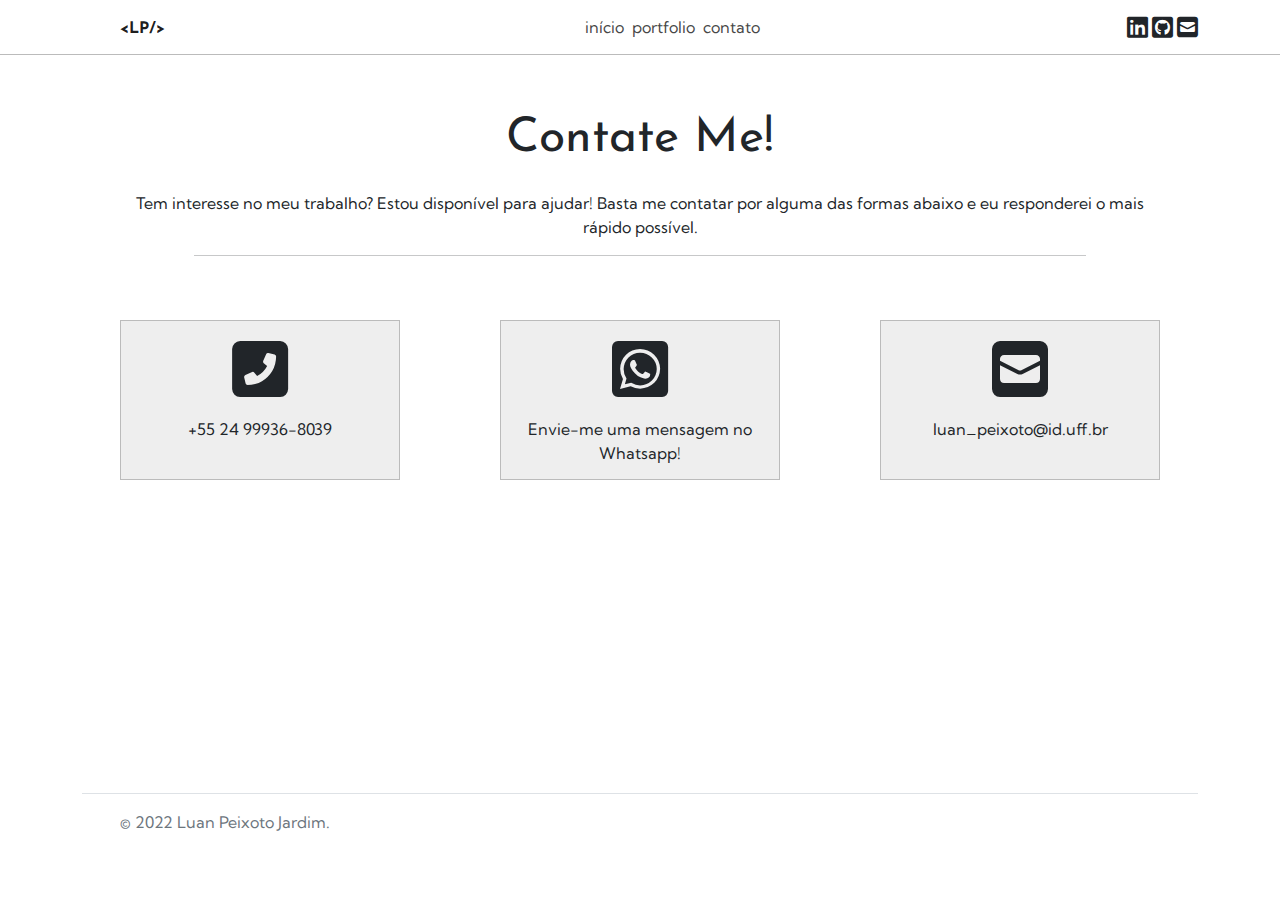
<file: pages/contato.html>
<!DOCTYPE html>
<html lang="en">

<head>

    <title>Contato - Luan Peixoto Jardim</title>

    <meta charset="UTF-8">
    <meta name="viewport" content="width=device-width, initial-scale=1.0">

    <link rel="icon" type="image/png" sizes="32x32" href="../../images/ico.png">

    <link href="../css/bootstrap.min.css" rel="stylesheet">
    <link href="../css/styles.css" rel="stylesheet">
    <link href="../css/all.css" rel="stylesheet">

    <meta name="description" content="Site portfolio para exibir meus projetos de website.">

    <meta name="robots" content="index, follow">

    <meta property="og:type" content="website" />

    <meta property="og:title" content="Luan Peixoto Jardim - Portfolio" />

    <meta property="og:description" content="Website contendo meus mais recentes trabalhos para divulgação." />

    <meta property="og:image" content="https://i.imgur.com/L9c38vD.png" />

    <meta name="twitter:title" content="Luan Peixoto Jardim - Portfolio">


    <meta name="twitter:description" content="Website contendo meus mais recentes trabalhos para divulgação.">

    <meta name="twitter:image" content="https://i.imgur.com/L9c38vD.png">

</head>

<body>

    <!--seletor de-->
    <div class="container-pais mover-container-btn-pais pt-1">
        <a class="btn-pais" href="/pages/contato.html"><img class="mb-1 flag-img" width="20px"
                src="../../images/brazil_flag.png"></a>
        <a class="btn-pais" href="/en/pages/contato.html"><img class="mb-1 flag-img" width="20px" height="13.5px"
                src="../../images/usa_flag.png"></a>
        <button class="btn-pais" onclick="toggleBotaoLinguagem()"><i
                class="fa-solid fa-chevron-right rotate"></i></button>

    </div>

    <div class="anti-click-pais"></div>

    <!--navbar principal, vai aparecer em ambos dispositivos-->
    <nav style="background-color: white; border-bottom: 1px solid rgb(187, 187, 187);"
        class="navbar navbar-light navbar-expand-md sticky-top">


        <div class="container">

            <!--logo-->
            <a class="navbar-brand" href="/index.html">
                <div class="titulo luan-brand pt-1">&lt;<span id="brand">LP</span>/&gt;</div>
            </a>

            <div class="backdrop"></div>
            <!--menus que vão ser colapsados dentro do botão de collapse-->
            <div class="collapse navbar-collapse navbar-collapse-shadow" id="menu">


                <!--botão fechar menu-->
                <div class="d-inline-block d-md-none pt-3 float-end">
                    <button type="button" class="btn-close" data-bs-toggle="collapse" data-bs-target="#menu"
                        aria-label="Close"></button>
                </div>



                <ul class="navbar-nav mx-auto mt-4 mt-md-0">
                    <li class="nav-item nav-item-border">
                        <a class="nav-link m-0 p-1" href="/index.html">
                            início
                        </a>
                    </li>
                    <hr class="mt-1 mb-1" />
                    <li class="nav-item nav-item-border">
                        <a class="nav-link m-0 p-1" href="/pages/portfolio.html">
                            portfolio
                        </a>
                    </li>
                    <hr class="mt-1 mb-1" />
                    <li class="nav-item nav-item-border">
                        <a class="nav-link m-0 p-1" href="/pages/contato.html">
                            contato
                        </a>
                    </li>
                    <hr class="mt-1 mb-1" />
                </ul>

            </div>

            <div class="ms-auto me-3 me-md-0 d-inline-block">
                <a target="_blank" class="sociais" href="https://www.linkedin.com/in/luan-peixoto-jardim-4989b3205/"><i
                        class="fa-brands fa-linkedin fa-xl"></i></a>
                <a target="_blank" class="sociais" href="https://github.com/luan-peixoto/"><i
                        class="fa-brands fa-github-square fa-xl"></i></a>
                <a target="_blank" class="sociais" href="mailto:luan_peixoto@id.uff.br"><i
                        class="fa-solid fa-square-envelope fa-xl"></i></a>
            </div>

            <!--botão de collapse(hamburguer, mobile)-->
            <button class="navbar-toggler" type="button" data-bs-toggle="collapse" data-bs-target="#menu">
                <i class="fa-solid fa-square-plus"></i>
            </button>
        </div>
    </nav>

    <div class="main pt-5 pb-5">
        <div class="container">

            <div class="row">
                <div class="col-12 text-center">
                    <p style="font-size: 3em" class="titulo">Contate Me!</p>
                    <p class="ps-5 pe-5">Tem interesse no meu trabalho? Estou disponível para ajudar!
                        Basta me contatar por alguma das formas abaixo e eu responderei o mais rápido possível.
                    </p>
                    <hr class="mx-auto" width="80%">

                </div>
            </div>
            <div class="row mt-5">
                <div class="col-12 col-lg-4 text d-flex justify-content-center mt-3 mt-lg-0">
                    <div class="contact-card text-center p-3">
                        <i class="fa-solid fa-square-phone-flip fa-4x mb-3"></i><br> +55 24 99936-8039
                    </div>
                </div>
                <div class="col-12 col-lg-4 text d-flex justify-content-center mt-3 mt-lg-0">
                    <a href="https://wa.me/+5524999368039/?text=Olá, tudo bem?">
                        <div class="contact-card text-center p-3">
                            <i class="fa-brands fa-whatsapp-square fa-4x mb-3"></i>
                            <br> Envie-me uma mensagem no Whatsapp!
                        </div>
                    </a>
                </div>
                <div class="col-12 col-lg-4 text d-flex justify-content-center mt-3 mt-lg-0">
                    <a href="mailto:luan_peixoto@id.uff.brF=">
                        <div class="contact-card text-center p-3">
                            <i class="fa-solid fa-square-envelope fa-4x mb-3"></i><br> luan_peixoto@id.uff.br
                        </div>
                    </a>
                </div>


            </div>
        </div>
    </div>

    <!--footer do site-->
    <div class="container">
        <footer class="d-flex flex-wrap justify-content-between align-items-center py-3 my-4 border-top">
            <div class="col-md-4 d-flex align-items-center">
                <a href="/" class="mb-3 me-2 mb-md-0 text-muted text-decoration-none lh-1">
                    <svg class="bi" width="30" height="24">
                        <use xlink:href="#bootstrap"></use>
                    </svg>
                </a>
                <span class="text-muted">© 2022 Luan Peixoto Jardim.</span>
            </div>
        </footer>
    </div>




    <script src="../js/jquery-3.6.0.js"></script>
    <script src="../js/bootstrap.bundle.js"></script>
    <script src="../js/script.js"></script>
</body>

</html>
</file>
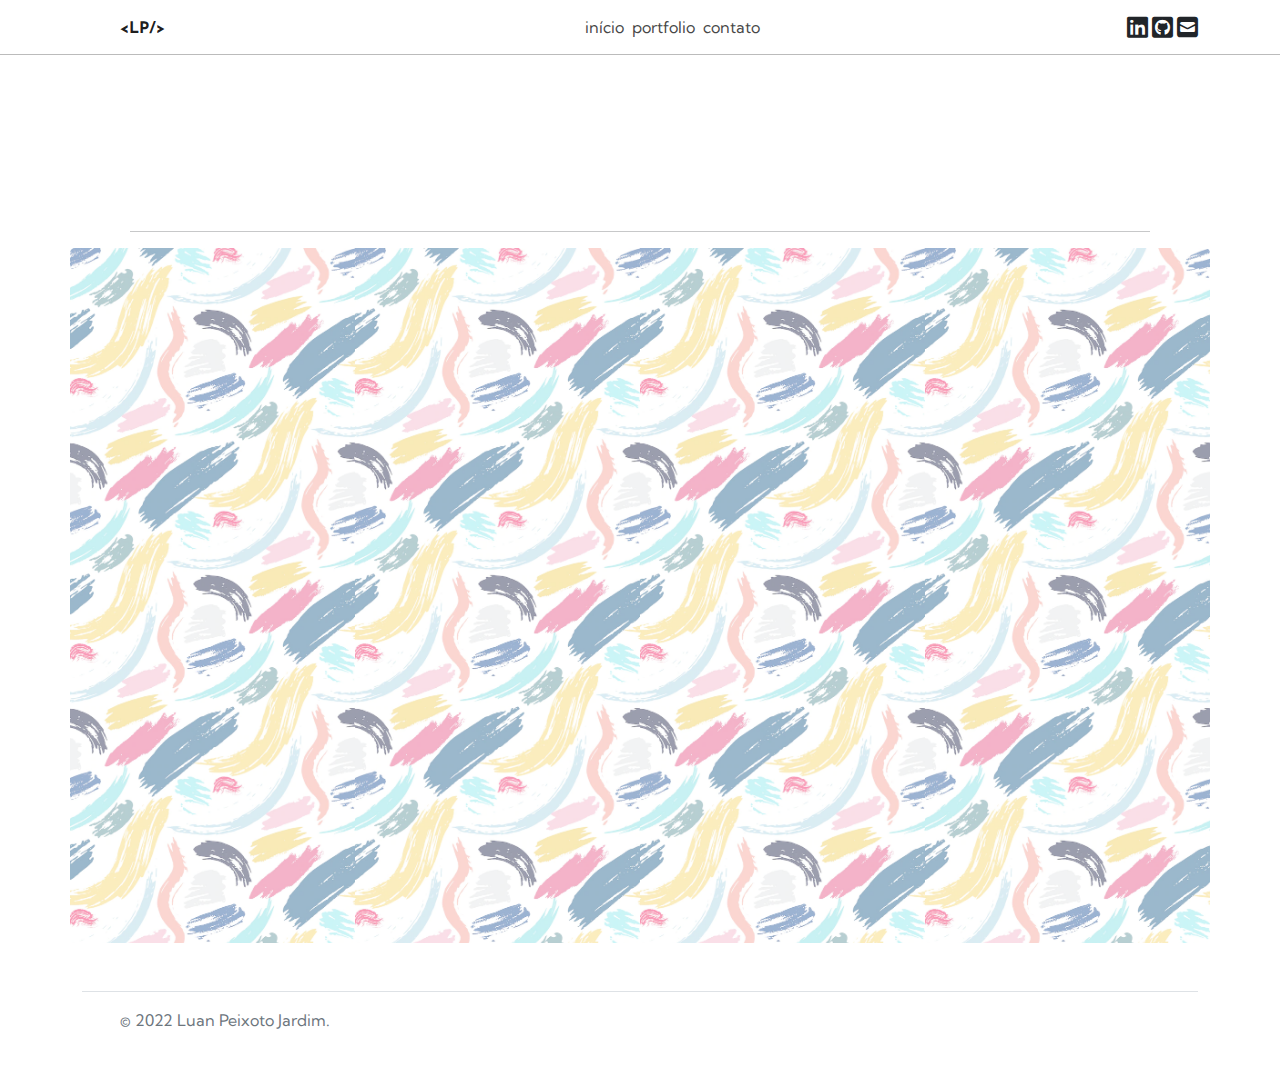
<file: pages/portfolio.html>
<!DOCTYPE html>
<html lang="en">

<head>

    <title>Portfolio - Luan Peixoto Jardim</title>

    <meta charset="UTF-8">
    <meta name="viewport" content="width=device-width, initial-scale=1.0">

    <link rel="icon" type="image/png" sizes="32x32" href="../../images/ico.png">

    <link href="../css/bootstrap.min.css" rel="stylesheet">
    <link href="../css/styles.css" rel="stylesheet">
    <link href="../css/all.css" rel="stylesheet">

    <meta name="description" content="Site portfolio para exibir meus projetos de website.">

    <meta name="robots" content="index, follow">

    <meta property="og:type" content="website" />

    <meta property="og:title" content="Luan Peixoto Jardim - Portfolio" />

    <meta property="og:description" content="Website contendo meus mais recentes trabalhos para divulgação." />

    <meta property="og:image" content="https://i.imgur.com/L9c38vD.png" />

    <meta name="twitter:title" content="Luan Peixoto Jardim - Portfolio">


    <meta name="twitter:description" content="Website contendo meus mais recentes trabalhos para divulgação.">

    <meta name="twitter:image" content="https://i.imgur.com/L9c38vD.png">

</head>

<body>

    <!--seletor de-->
    <div class="container-pais mover-container-btn-pais pt-1">
        <a class="btn-pais" href="/pages/portfolio.html"><img class="mb-1 flag-img" width="20px"
            src="../../images/brazil_flag.png"></a>
        <a class="btn-pais" href="/en/pages/portfolio.html"><img class="mb-1 flag-img" width="20px"
                height="13.5px" src="../../images/usa_flag.png"></a>
        <button class="btn-pais" onclick="toggleBotaoLinguagem()"><i
                class="fa-solid fa-chevron-right rotate"></i></button>

    </div>

    <div class="anti-click-pais"></div>

    <!--navbar principal, vai aparecer em ambos dispositivos-->
    <nav style="background-color: white; border-bottom: 1px solid rgb(187, 187, 187);"
        class="navbar navbar-light navbar-expand-md sticky-top">

        
        <div class="container">

            <!--logo-->
            <a class="navbar-brand" href="/index.html">
                <div class="titulo luan-brand pt-1">&lt;<span id="brand">LP</span>/&gt;</div>
            </a>
            
            <div class="backdrop"></div>
            <!--menus que vão ser colapsados dentro do botão de collapse-->
            <div class="collapse navbar-collapse navbar-collapse-shadow" id="menu">


                <!--botão fechar menu-->
                <div class="d-inline-block d-md-none pt-3 float-end">
                    <button type="button" class="btn-close" data-bs-toggle="collapse" data-bs-target="#menu"
                        aria-label="Close"></button>
                </div>


                
                <ul class="navbar-nav mx-auto mt-4 mt-md-0">
                    <li class="nav-item nav-item-border">
                        <a class="nav-link m-0 p-1" href="/index.html">
                            início
                        </a>
                    </li>
                    <hr class="mt-1 mb-1" />
                    <li class="nav-item nav-item-border">
                        <a class="nav-link m-0 p-1" href="/pages/portfolio.html">
                            portfolio
                        </a>
                    </li>
                    <hr class="mt-1 mb-1" />
                    <li class="nav-item nav-item-border">
                        <a class="nav-link m-0 p-1" href="/pages/contato.html">
                            contato
                        </a>
                    </li>
                    <hr class="mt-1 mb-1" />
                </ul>

            </div>

            <div class="ms-auto me-3 me-md-0 d-inline-block">
                <a target="_blank" class="sociais" href="https://www.linkedin.com/in/luan-peixoto-jardim-4989b3205/"><i
                        class="fa-brands fa-linkedin fa-xl"></i></a>
                <a target="_blank" class="sociais" href="https://github.com/luan-peixoto/"><i
                        class="fa-brands fa-github-square fa-xl"></i></a>
                <a target="_blank" class="sociais" href="mailto:luan_peixoto@id.uff.br"><i
                        class="fa-solid fa-square-envelope fa-xl"></i></a>
            </div>

            <!--botão de collapse(hamburguer, mobile)-->
            <button class="navbar-toggler" type="button" data-bs-toggle="collapse" data-bs-target="#menu">
                <i class="fa-solid fa-square-plus"></i>
            </button>
        </div>
    </nav>

    <div class="main">
        <div class="container pt-4 mb-2">
            <div class="row">
                <div class="col-12 col-md-6 text-center">
                    <p id="titulo" class="titulo fade-in">todos</p>
                </div>
                <div class="col-12 col-md-6 my-auto">
                    <ul class="nav fade-in justify-content-center justify-content-md-start">
                        <li class="nav-item">
                            <a onclick="mudarPortfolio('todos')" class="nav-link">todos</a>
                        </li>
                        <li class="nav-item">
                            <a onclick="mudarPortfolio('html/css/js')" class="nav-link">html / css / js</a>
                        </li>
                        <li class="nav-item">
                            <a onclick="mudarPortfolio('react.js')" class="nav-link">react.js</a>
                        </li>
                        <li class="nav-item">
                            <a onclick="mudarPortfolio('django')" class="nav-link">django</a>
                        </li>
                    </ul>
                </div>
            </div>
            <hr class="ms-5 me-5">
        </div>
    
        
        <div class="container mb-5 main-bg">
            <div id="card-container" class="card-container row fade-in">
                <div class="col-12 col-md-6 col-lg-4 p-0">
                    <div class="card-bg m-2 p-2">
                        <a href="/pages/sites/sneakers.html">
                            <img class="card-img border-img" src="../images/sneakers.png">
                        </a>
                    </div>
                </div>
                <div class="col-12 col-md-6 col-lg-4 p-0">
                    <div class="card-bg m-2 p-2">
                        <a href="/pages/sites/editor-html.html">
                            <img class="card-img border-img" src="../images/editor-html.png">
                        </a>
                    </div>
                </div>
                <div class="col-12 col-md-6 col-lg-4 p-0">
                    <div class="card-bg m-2 p-2">
                        <a href="/pages/sites/jogo-memoria.html">
                            <img class="card-img border-img" src="../images/jogo-memoria.png">
                        </a>
                    </div>
                </div>
                <div class="col-12 col-md-6 col-lg-4 p-0">
                    <div class="card-bg m-2 p-2">
                        <a href="/pages/sites/tips-pro.html">
                            <img class="card-img border-img" src="../images/tips-pro.png">
                        </a>
                    </div>
                </div>
                <div class="col-12 col-md-6 col-lg-4 p-0">
                    <div class="card-bg m-2 p-2">
                        <a href="/pages/sites/catalogo.html">
                            <img class="card-img border-img" src="../images/catalogo.png">
                        </a>
                    </div>
                </div>
                <div class="col-12 col-md-6 col-lg-4 p-0">
                    <div class="card-bg m-2 p-2">
                        <a href="/pages/sites/rede-market.html">
                            <img class="card-img border-img" src="../images/rede-market.png">
                        </a>
                    </div>
                </div>
                <div class="col-12 col-md-6 col-lg-4 p-0">
                    <div class="card-bg m-2 p-2">
                        <a href="/pages/sites/cadastro.html">
                            <img class="card-img border-img" src="../images/cadastro.png">
                        </a>
                    </div>
                </div>
            </div>
        </div>
    </div>

    <!--footer do site-->
    <div class="container mt-5">
        <footer class="d-flex flex-wrap justify-content-between align-items-center py-3 my-4 border-top">
            <div class="col-md-4 d-flex align-items-center">
                <a href="/" class="mb-3 me-2 mb-md-0 text-muted text-decoration-none lh-1">
                    <svg class="bi" width="30" height="24">
                        <use xlink:href="#bootstrap"></use>
                    </svg>
                </a>
                <span class="text-muted">© 2022 Luan Peixoto Jardim.</span>
            </div>
        </footer>
    </div>




    <script src="../js/jquery-3.6.0.js"></script>
    <script src="../js/bootstrap.bundle.js"></script>
    <script src="../js/script.js"></script>
</body>

</html>
</file>
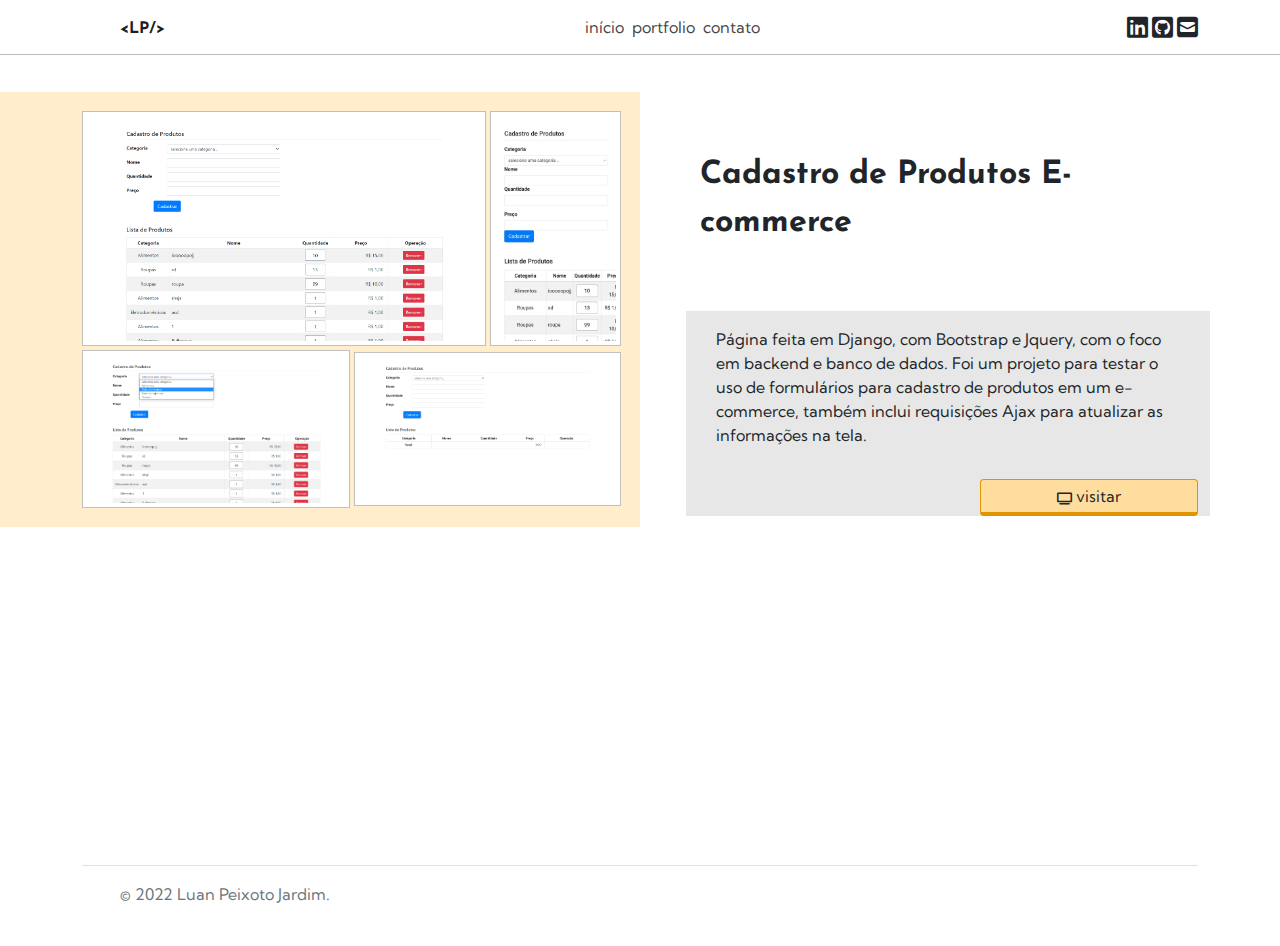
<file: pages/sites/cadastro.html>
<!DOCTYPE html>
<html lang="en">

<head>

    <title>Cadastro de Produtos - Luan Peixoto Jardim</title>

    <meta charset="UTF-8">
    <meta name="viewport" content="width=device-width, initial-scale=1.0">

    <link rel="icon" type="image/png" sizes="32x32" href="../../images/ico.png">

    <link href="../../css/bootstrap.min.css" rel="stylesheet">
    <link href="../../css/styles.css" rel="stylesheet">
    <link href="../../css/all.css" rel="stylesheet">

    <meta name="description" content="Site portfolio para exibir meus projetos de website.">

    <meta name="robots" content="index, follow">

    <meta property="og:type" content="website" />

    <meta property="og:title" content="Luan Peixoto Jardim - Portfolio" />

    <meta property="og:description" content="Website contendo meus mais recentes trabalhos para divulgação." />

    <meta property="og:image" content="https://i.imgur.com/L9c38vD.png" />

    <meta name="twitter:title" content="Luan Peixoto Jardim - Portfolio">


    <meta name="twitter:description" content="Website contendo meus mais recentes trabalhos para divulgação.">

    <meta name="twitter:image" content="https://i.imgur.com/L9c38vD.png">

</head>

<body>

    <!--seletor de linguagem-->
    <div class="container-pais mover-container-btn-pais pt-1">
        <a class="btn-pais" href="/pages/sites/cadastro.html"><img class="mb-1 flag-img" width="20px"
            src="../../images/brazil_flag.png"></a>
        <a class="btn-pais" href="/en/pages/sites/cadastro.html"><img class="mb-1 flag-img" width="20px"
                height="13.5px" src="../../images/usa_flag.png"></a>
        <button class="btn-pais" onclick="toggleBotaoLinguagem()"><i
                class="fa-solid fa-chevron-right rotate"></i></button>

    </div>


    <div class="anti-click-pais"></div>

    <!--navbar principal, vai aparecer em ambos dispositivos-->
    <nav style="background-color: white; border-bottom: 1px solid rgb(187, 187, 187);"
        class="navbar navbar-light navbar-expand-md sticky-top">


        <div class="container">

            <!--logo-->
            <a class="navbar-brand" href="/index.html">
                <div class="titulo luan-brand pt-1">&lt;<span id="brand">LP</span>/&gt;</div>
            </a>

            <div class="backdrop"></div>
            <!--menus que vão ser colapsados dentro do botão de collapse-->
            <div class="collapse navbar-collapse navbar-collapse-shadow" id="menu">


                <!--botão fechar menu-->
                <div class="d-inline-block d-md-none pt-3 float-end">
                    <button type="button" class="btn-close" data-bs-toggle="collapse" data-bs-target="#menu"
                        aria-label="Close"></button>
                </div>



                <ul class="navbar-nav mx-auto mt-4 mt-md-0">
                    <li class="nav-item nav-item-border">
                        <a class="nav-link m-0 p-1" href="/index.html">
                            início
                        </a>
                    </li>
                    <hr class="mt-1 mb-1" />
                    <li class="nav-item nav-item-border">
                        <a class="nav-link m-0 p-1" href="/pages/portfolio.html">
                            portfolio
                        </a>
                    </li>
                    <hr class="mt-1 mb-1" />
                    <li class="nav-item nav-item-border">
                        <a class="nav-link m-0 p-1" href="/pages/contato.html">
                            contato
                        </a>
                    </li>
                    <hr class="mt-1 mb-1" />
                </ul>

            </div>

            <div class="ms-auto me-3 me-md-0 d-inline-block">
                <a target="_blank" class="sociais" href="https://www.linkedin.com/in/luan-peixoto-jardim-4989b3205/"><i
                        class="fa-brands fa-linkedin fa-xl"></i></a>
                <a target="_blank" class="sociais" href="https://github.com/luan-peixoto/"><i
                        class="fa-brands fa-github-square fa-xl"></i></a>
                <a target="_blank" class="sociais" href="mailto:luan_peixoto@id.uff.br"><i
                        class="fa-solid fa-square-envelope fa-xl"></i></a>
            </div>

            <!--botão de collapse(hamburguer, mobile)-->
            <button class="navbar-toggler" type="button" data-bs-toggle="collapse" data-bs-target="#menu">
                <i class="fa-solid fa-square-plus"></i>
            </button>
        </div>
    </nav>

    <div class="main">
        <div class="container">

            <!--lightbox mobile-->
            <div class="row d-flex d-lg-none mt-5">

                <div class="col-7 col-sm-8">
                    <p class="josefin-sans fw-bold" style="font-size: 1.8em">Cadastro de Produtos E-commerce</p>
                </div>
                <div class="col-5 col-sm-4 pt-1">
                    <a target="_blank" href="https://django-ajax-project.herokuapp.com/"
                        class="w-100 d-inline-block btn-visitar shiny-animate text-center"><i
                            style="vertical-align: middle" class="fa-solid fa-tv fa-xs"></i><span> visitar</span></a>
                </div>
                <div class="col-12 mt-5">
                    <div class="lightbox-container p-3 tex">
                        <img id="img-0" class="d-inline-block" src="../../images/cadastro.png" width="100%">
                        <img id="img-1" class="d-none" src="../../images/cadastro-1.png" width="100%">
                        <img id="img-2" class="d-none" src="../../images/cadastro-2.png" width="100%">
                        <img id="img-3" class="d-none" src="../../images/cadastro-3.png" width="100%">
                    </div>
                </div>
                <div class="col-12">
                    <div class="row justify-content-center mt-3">
                        <div class="col-1 p-0 text-center my-auto">
                            <button class="btn-lightbox prev p-1 p-sm-2 pt-md-3 pb-md-3" type="button"
                                onclick="andarImagem(-1)">&#10094;</button>
                        </div>
                        <div class="col-8 p-0 text-center">
                            <img id="thumb-0" class="d-inline-block thumbnail-img active-thumb"
                                onclick="trocarImagem(0)" src="../../images/cadastro.png" width="22%">
                            <img id="thumb-1" class="d-inline-block thumbnail-img" onclick="trocarImagem(1)"
                                src="../../images/cadastro-1.png" width="22%">
                            <img id="thumb-2" class="d-inline-block thumbnail-img" onclick="trocarImagem(2)"
                                src="../../images/cadastro-2.png" width="22%">
                            <img id="thumb-3" class="d-inline-block thumbnail-img" onclick="trocarImagem(3)"
                                src="../../images/cadastro-3.png" width="22%">
                        </div>
                        <div class="col-1 p-0 text-center my-auto">
                            <button class="btn-lightbox next p-1 p-sm-2 pt-md-3 pb-md-3" type="button"
                                onclick="andarImagem(1)">&#10095;</button>
                        </div>
                    </div>
                </div>

                <div class="description col-12 mt-5 p-3">
                    <p>
                        Página feita em Django, com Bootstrap e Jquery, com o foco em backend e banco de dados. Foi um projeto para testar o uso de formulários para cadastro de produtos em um e-commerce, também inclui requisições Ajax para atualizar as informações na tela.
                    </p>
                </div>
            </div>


            <!--lg-->
            <div class="row d-none d-lg-flex mt-5">

                <!--fotos-->
                <div class="col-6 my-auto" style="position: relative">
                    <div class="img-display"></div>
                    <div class="row">
                        <div class="col-12">
                            <div class="img-container d-inline-block">
                                <img class="w-100" src="../../images/cadastro.png">
                            </div>
                            <div class="img-m-container d-inline-block">
                                <img class="w-100 h-100" src="../../images/cadastro-m.jpeg">
                            </div>
                        </div>
                        <div class="col-12 mt-1">
                            <div class="img-b-container d-inline-block">
                                <img class="w-100" src="../../images/cadastro-1.png">
                            </div>
                            <div class="img-b-container d-inline-block">
                                <img class="w-100" src="../../images/cadastro-2.png">
                            </div>
                        </div>
                    </div>



                </div>

                <!--texto-->
                <div class="col-6">
                    <div class="row">
                        <div class="col-12">
                            <div class="row">
                                <div class="mt-5 col-12">
                                    <p class="josefin-sans fw-bold ms-5" style="font-size: 2em">Cadastro de Produtos E-commerce</p>
                                </div>
                                <div class="texto-lg-box mt-5 col-12" style="min-height: 100px;">
                                    <p class="ms-5 p-3">Página feita em Django, com Bootstrap e Jquery, com o foco em backend e banco de dados. Foi um projeto para testar o uso de formulários para cadastro de produtos em um e-commerce, também inclui requisições Ajax para atualizar as informações na tela.
                                    </p>
                                </div>
                                <div class="btn-lg-box col-12 text-end">
                                    <a target="_blank" href="https://django-ajax-project.herokuapp.com/"
                                        style="width: 40%" class="d-inline-block btn-visitar shiny-animate text-center"><i
                                            style="vertical-align: middle" class="fa-solid fa-tv fa-xs"></i><span>
                                            visitar</span></a>
                                </div>
                            </div>
                        </div>
                    </div>
                </div>


            </div>






        </div>
    </div>

    <!--footer do site-->
    <div class="container mt-5">
        <footer class="d-flex flex-wrap justify-content-between align-items-center py-3 my-4 border-top">
            <div class="col-md-4 d-flex align-items-center">
                <a href="/" class="mb-3 me-2 mb-md-0 text-muted text-decoration-none lh-1">
                    <svg class="bi" width="30" height="24">
                        <use xlink:href="#bootstrap"></use>
                    </svg>
                </a>
                <span class="text-muted">© 2022 Luan Peixoto Jardim.</span>
            </div>
        </footer>
    </div>




    <script src="../../js/jquery-3.6.0.js"></script>
    <script src="../../js/bootstrap.bundle.js"></script>
    <script src="../../js/script.js"></script>
</body>

</html>
</file>
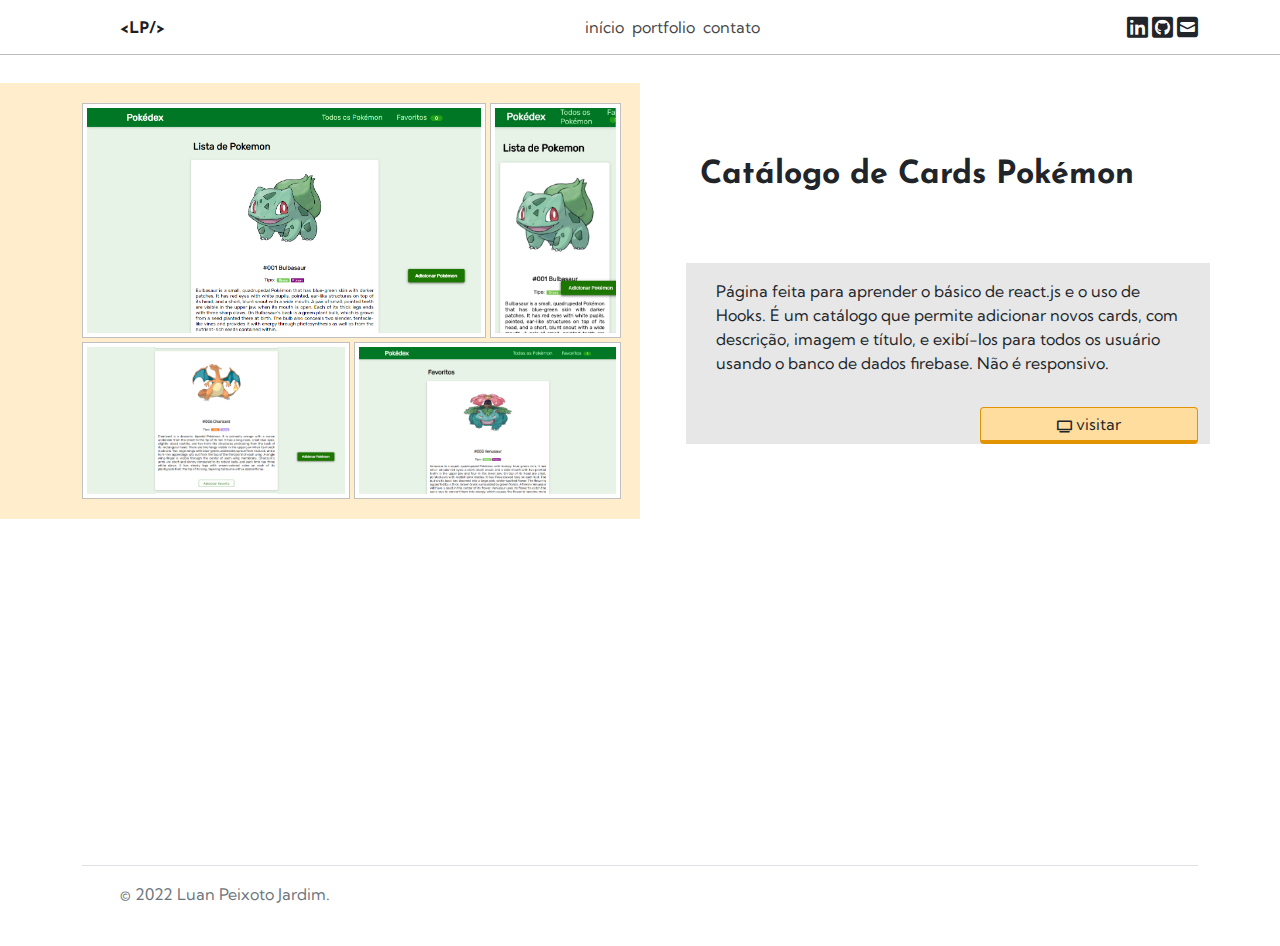
<file: pages/sites/catalogo.html>
<!DOCTYPE html>
<html lang="en">

<head>

    <title>Catálogo de Items - Luan Peixoto Jardim</title>

    <meta charset="UTF-8">
    <meta name="viewport" content="width=device-width, initial-scale=1.0">

    <link rel="icon" type="image/png" sizes="32x32" href="../../images/ico.png">

    <link href="../../css/bootstrap.min.css" rel="stylesheet">
    <link href="../../css/styles.css" rel="stylesheet">
    <link href="../../css/all.css" rel="stylesheet">

    <meta name="description" content="Site portfolio para exibir meus projetos de website.">

    <meta name="robots" content="index, follow">

    <meta property="og:type" content="website" />

    <meta property="og:title" content="Luan Peixoto Jardim - Portfolio" />

    <meta property="og:description" content="Website contendo meus mais recentes trabalhos para divulgação." />

    <meta property="og:image" content="https://i.imgur.com/L9c38vD.png" />

    <meta name="twitter:title" content="Luan Peixoto Jardim - Portfolio">


    <meta name="twitter:description" content="Website contendo meus mais recentes trabalhos para divulgação.">

    <meta name="twitter:image" content="https://i.imgur.com/L9c38vD.png">

</head>

<body>

    <!--seletor de linguagem-->
    <div class="container-pais mover-container-btn-pais pt-1">
        <a class="btn-pais" href="/pages/sites/catalogo.html"><img class="mb-1 flag-img" width="20px"
            src="../../images/brazil_flag.png"></a>
        <a class="btn-pais" href="/en/pages/sites/catalogo.html"><img class="mb-1 flag-img" width="20px"
                height="13.5px" src="../../images/usa_flag.png"></a>
        <button class="btn-pais" onclick="toggleBotaoLinguagem()"><i
                class="fa-solid fa-chevron-right rotate"></i></button>

    </div>


    <div class="anti-click-pais"></div>

    <!--navbar principal, vai aparecer em ambos dispositivos-->
    <nav style="background-color: white; border-bottom: 1px solid rgb(187, 187, 187);"
        class="navbar navbar-light navbar-expand-md sticky-top">


        <div class="container">

            <!--logo-->
            <a class="navbar-brand" href="/index.html">
                <div class="titulo luan-brand pt-1">&lt;<span id="brand">LP</span>/&gt;</div>
            </a>

            <div class="backdrop"></div>
            <!--menus que vão ser colapsados dentro do botão de collapse-->
            <div class="collapse navbar-collapse navbar-collapse-shadow" id="menu">


                <!--botão fechar menu-->
                <div class="d-inline-block d-md-none pt-3 float-end">
                    <button type="button" class="btn-close" data-bs-toggle="collapse" data-bs-target="#menu"
                        aria-label="Close"></button>
                </div>



                <ul class="navbar-nav mx-auto mt-4 mt-md-0">
                    <li class="nav-item nav-item-border">
                        <a class="nav-link m-0 p-1" href="/index.html">
                            início
                        </a>
                    </li>
                    <hr class="mt-1 mb-1" />
                    <li class="nav-item nav-item-border">
                        <a class="nav-link m-0 p-1" href="/pages/portfolio.html">
                            portfolio
                        </a>
                    </li>
                    <hr class="mt-1 mb-1" />
                    <li class="nav-item nav-item-border">
                        <a class="nav-link m-0 p-1" href="/pages/contato.html">
                            contato
                        </a>
                    </li>
                    <hr class="mt-1 mb-1" />
                </ul>

            </div>

            <div class="ms-auto me-3 me-md-0 d-inline-block">
                <a target="_blank" class="sociais" href="https://www.linkedin.com/in/luan-peixoto-jardim-4989b3205/"><i
                        class="fa-brands fa-linkedin fa-xl"></i></a>
                <a target="_blank" class="sociais" href="https://github.com/luan-peixoto/"><i
                        class="fa-brands fa-github-square fa-xl"></i></a>
                <a target="_blank" class="sociais" href="mailto:luan_peixoto@id.uff.br"><i
                        class="fa-solid fa-square-envelope fa-xl"></i></a>
            </div>

            <!--botão de collapse(hamburguer, mobile)-->
            <button class="navbar-toggler" type="button" data-bs-toggle="collapse" data-bs-target="#menu">
                <i class="fa-solid fa-square-plus"></i>
            </button>
        </div>
    </nav>

    <div class="main">
        <div class="container">

            <!--lightbox mobile-->
            <div class="row d-flex d-lg-none mt-5">

                <div class="col-7 col-sm-8">
                    <p class="josefin-sans fw-bold" style="font-size: 1.8em">Catálogo de Cards Pokémon</p>
                </div>
                <div class="col-5 col-sm-4 pt-1">
                    <a target="_blank" href="https://reactjs-first-website.vercel.app/"
                        class="w-100 d-inline-block btn-visitar shiny-animate text-center"><i
                            style="vertical-align: middle" class="fa-solid fa-tv fa-xs"></i><span> visitar</span></a>
                </div>
                <div class="col-12 mt-5">
                    <div class="lightbox-container p-3 tex">
                        <img id="img-0" class="d-inline-block" src="../../images/catalogo.png" width="100%">
                        <img id="img-1" class="d-none" src="../../images/catalogo-1.png" width="100%">
                        <img id="img-2" class="d-none" src="../../images/catalogo-2.png" width="100%">
                        <img id="img-3" class="d-none" src="../../images/catalogo-3.png" width="100%">
                    </div>
                </div>
                <div class="col-12">
                    <div class="row justify-content-center mt-3">
                        <div class="col-1 p-0 text-center my-auto">
                            <button class="btn-lightbox prev p-1 p-sm-2 pt-md-3 pb-md-3" type="button"
                                onclick="andarImagem(-1)">&#10094;</button>
                        </div>
                        <div class="col-8 p-0 text-center">
                            <img id="thumb-0" class="d-inline-block thumbnail-img active-thumb"
                                onclick="trocarImagem(0)" src="../../images/catalogo.png" width="22%">
                            <img id="thumb-1" class="d-inline-block thumbnail-img" onclick="trocarImagem(1)"
                                src="../../images/catalogo-1.png" width="22%">
                            <img id="thumb-2" class="d-inline-block thumbnail-img" onclick="trocarImagem(2)"
                                src="../../images/catalogo-2.png" width="22%">
                            <img id="thumb-3" class="d-inline-block thumbnail-img" onclick="trocarImagem(3)"
                                src="../../images/catalogo-3.png" width="22%">
                        </div>
                        <div class="col-1 p-0 text-center my-auto">
                            <button class="btn-lightbox next p-1 p-sm-2 pt-md-3 pb-md-3" type="button"
                                onclick="andarImagem(1)">&#10095;</button>
                        </div>
                    </div>
                </div>

                <div class="description col-12 mt-5 p-3">
                    <p>
                        Página feita para aprender o básico de react.js e o uso de Hooks. É um catálogo que permite adicionar novos cards, com descrição, imagem e título, e exibí-los para todos os usuário usando o banco de dados firebase. Não é responsivo.
                    </p>
                </div>
            </div>


            <!--lg-->
            <div class="row d-none d-lg-flex mt-5">

                <!--fotos-->
                <div class="col-6 my-auto" style="position: relative">
                    <div class="img-display"></div>
                    <div class="row">
                        <div class="col-12">
                            <div class="img-container d-inline-block">
                                <img class="w-100" src="../../images/catalogo.png">
                            </div>
                            <div class="img-m-container d-inline-block">
                                <img class="w-100 h-100" src="../../images/catalogo-m.jpeg">
                            </div>
                        </div>
                        <div class="col-12 mt-1">
                            <div class="img-b-container d-inline-block">
                                <img class="w-100" src="../../images/catalogo-1.png">
                            </div>
                            <div class="img-b-container d-inline-block">
                                <img class="w-100" src="../../images/catalogo-2.png">
                            </div>
                        </div>
                    </div>



                </div>

                <!--texto-->
                <div class="col-6">
                    <div class="row">
                        <div class="col-12">
                            <div class="row">
                                <div class="mt-5 col-12">
                                    <p class="josefin-sans fw-bold ms-5" style="font-size: 2em">Catálogo de Cards Pokémon</p>
                                </div>
                                <div class="texto-lg-box mt-5 col-12" style="min-height: 100px;">
                                    <p class="ms-5 p-3">Página feita para aprender o básico de react.js e o uso de Hooks. É um catálogo que permite adicionar novos cards, com descrição, imagem e título, e exibí-los para todos os usuário usando o banco de dados firebase. Não é responsivo.
                                    </p>
                                </div>
                                <div class="btn-lg-box col-12 text-end">
                                    <a target="_blank" href="https://reactjs-first-website.vercel.app/"
                                        style="width: 40%" class="d-inline-block btn-visitar shiny-animate text-center"><i
                                            style="vertical-align: middle" class="fa-solid fa-tv fa-xs"></i><span>
                                            visitar</span></a>
                                </div>
                            </div>
                        </div>
                    </div>
                </div>


            </div>






        </div>
    </div>

    <!--footer do site-->
    <div class="container mt-5">
        <footer class="d-flex flex-wrap justify-content-between align-items-center py-3 my-4 border-top">
            <div class="col-md-4 d-flex align-items-center">
                <a href="/" class="mb-3 me-2 mb-md-0 text-muted text-decoration-none lh-1">
                    <svg class="bi" width="30" height="24">
                        <use xlink:href="#bootstrap"></use>
                    </svg>
                </a>
                <span class="text-muted">© 2022 Luan Peixoto Jardim.</span>
            </div>
        </footer>
    </div>




    <script src="../../js/jquery-3.6.0.js"></script>
    <script src="../../js/bootstrap.bundle.js"></script>
    <script src="../../js/script.js"></script>
</body>

</html>
</file>
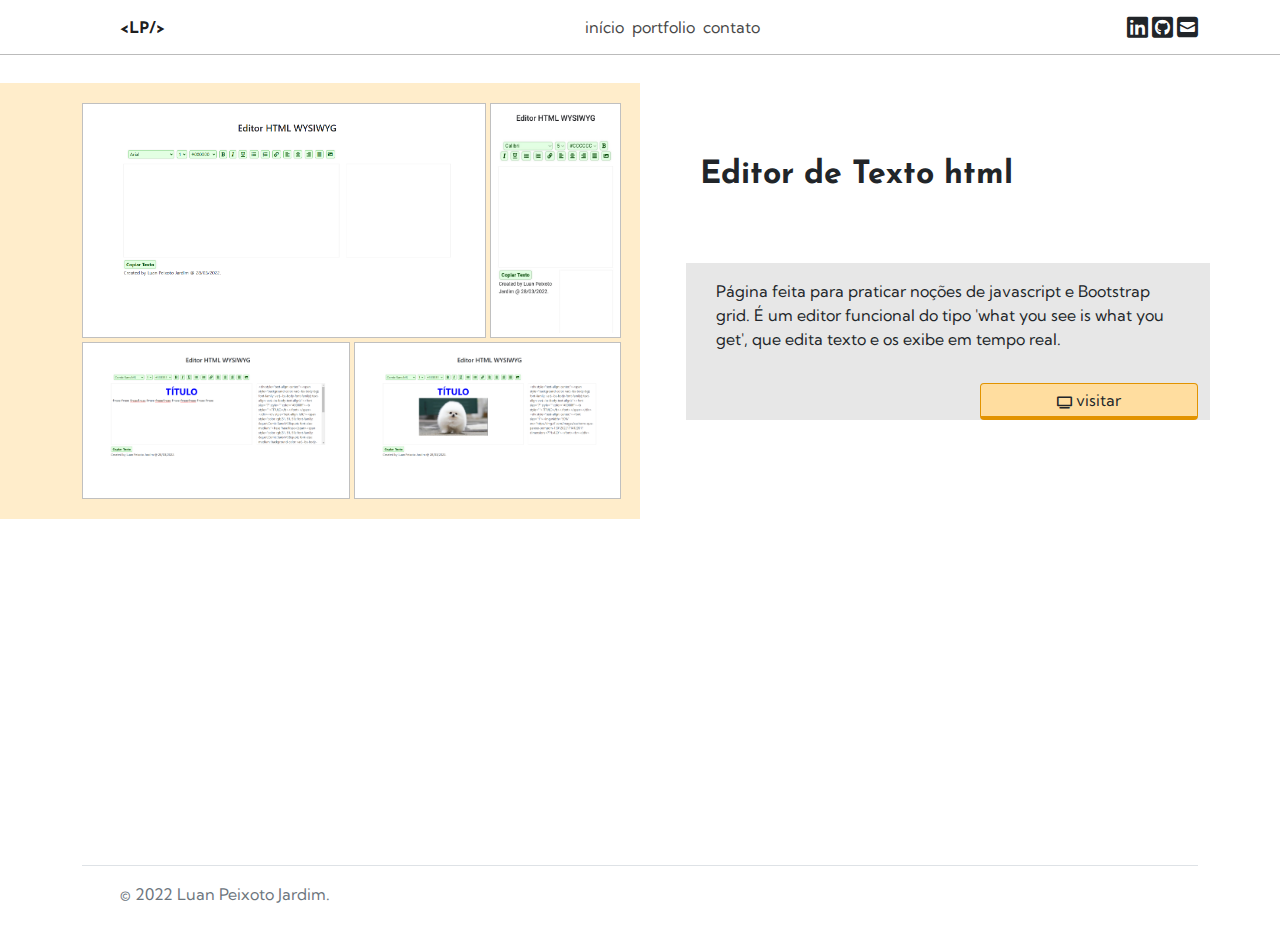
<file: pages/sites/editor-html.html>
<!DOCTYPE html>
<html lang="en">

<head>

    <title>Editor html - Luan Peixoto Jardim</title>

    <meta charset="UTF-8">
    <meta name="viewport" content="width=device-width, initial-scale=1.0">

    <link rel="icon" type="image/png" sizes="32x32" href="../../images/ico.png">

    <link href="../../css/bootstrap.min.css" rel="stylesheet">
    <link href="../../css/styles.css" rel="stylesheet">
    <link href="../../css/all.css" rel="stylesheet">

    <meta name="description" content="Site portfolio para exibir meus projetos de website.">

    <meta name="robots" content="index, follow">

    <meta property="og:type" content="website" />

    <meta property="og:title" content="Luan Peixoto Jardim - Portfolio" />

    <meta property="og:description" content="Website contendo meus mais recentes trabalhos para divulgação." />

    <meta property="og:image" content="https://i.imgur.com/L9c38vD.png" />

    <meta name="twitter:title" content="Luan Peixoto Jardim - Portfolio">


    <meta name="twitter:description" content="Website contendo meus mais recentes trabalhos para divulgação.">

    <meta name="twitter:image" content="https://i.imgur.com/L9c38vD.png">

</head>

<body>

    <!--seletor de linguagem-->
    <div class="container-pais mover-container-btn-pais pt-1">
        <a class="btn-pais" href="/pages/sites/editor-html.html"><img class="mb-1 flag-img" width="20px"
            src="../../images/brazil_flag.png"></a>
        <a class="btn-pais" href="/en/pages/sites/editor-html.html"><img class="mb-1 flag-img" width="20px"
                height="13.5px" src="../../images/usa_flag.png"></a>
        <button class="btn-pais" onclick="toggleBotaoLinguagem()"><i
                class="fa-solid fa-chevron-right rotate"></i></button>

    </div>


    <div class="anti-click-pais"></div>

    <!--navbar principal, vai aparecer em ambos dispositivos-->
    <nav style="background-color: white; border-bottom: 1px solid rgb(187, 187, 187);"
        class="navbar navbar-light navbar-expand-md sticky-top">


        <div class="container">

            <!--logo-->
            <a class="navbar-brand" href="/index.html">
                <div class="titulo luan-brand pt-1">&lt;<span id="brand">LP</span>/&gt;</div>
            </a>

            <div class="backdrop"></div>
            <!--menus que vão ser colapsados dentro do botão de collapse-->
            <div class="collapse navbar-collapse navbar-collapse-shadow" id="menu">


                <!--botão fechar menu-->
                <div class="d-inline-block d-md-none pt-3 float-end">
                    <button type="button" class="btn-close" data-bs-toggle="collapse" data-bs-target="#menu"
                        aria-label="Close"></button>
                </div>



                <ul class="navbar-nav mx-auto mt-4 mt-md-0">
                    <li class="nav-item nav-item-border">
                        <a class="nav-link m-0 p-1" href="/index.html">
                            início
                        </a>
                    </li>
                    <hr class="mt-1 mb-1" />
                    <li class="nav-item nav-item-border">
                        <a class="nav-link m-0 p-1" href="/pages/portfolio.html">
                            portfolio
                        </a>
                    </li>
                    <hr class="mt-1 mb-1" />
                    <li class="nav-item nav-item-border">
                        <a class="nav-link m-0 p-1" href="/pages/contato.html">
                            contato
                        </a>
                    </li>
                    <hr class="mt-1 mb-1" />
                </ul>

            </div>

            <div class="ms-auto me-3 me-md-0 d-inline-block">
                <a target="_blank" class="sociais" href="https://www.linkedin.com/in/luan-peixoto-jardim-4989b3205/"><i
                        class="fa-brands fa-linkedin fa-xl"></i></a>
                <a target="_blank" class="sociais" href="https://github.com/luan-peixoto/"><i
                        class="fa-brands fa-github-square fa-xl"></i></a>
                <a target="_blank" class="sociais" href="mailto:luan_peixoto@id.uff.br"><i
                        class="fa-solid fa-square-envelope fa-xl"></i></a>
            </div>

            <!--botão de collapse(hamburguer, mobile)-->
            <button class="navbar-toggler" type="button" data-bs-toggle="collapse" data-bs-target="#menu">
                <i class="fa-solid fa-square-plus"></i>
            </button>
        </div>
    </nav>

    <div class="main">
        <div class="container">

            <!--lightbox mobile-->
            <div class="row d-flex d-lg-none mt-5">

                <div class="col-7 col-sm-8">
                    <p class="josefin-sans fw-bold" style="font-size: 1.8em">Editor de Texto html</p>
                </div>
                <div class="col-5 col-sm-4 pt-1">
                    <a target="_blank" href="http://wysiwyg-html-editor.vercel.app/"
                        class="w-100 d-inline-block btn-visitar shiny-animate text-center"><i
                            style="vertical-align: middle" class="fa-solid fa-tv fa-xs"></i><span> visitar</span></a>
                </div>
                <div class="col-12 mt-5">
                    <div class="lightbox-container p-3 tex">
                        <img id="img-0" class="d-inline-block" src="../../images/editor-html.png" width="100%">
                        <img id="img-1" class="d-none" src="../../images/editor-html-1.png" width="100%">
                        <img id="img-2" class="d-none" src="../../images/editor-html-2.png" width="100%">
                        <img id="img-3" class="d-none" src="../../images/editor-html-3.png" width="100%">
                    </div>
                </div>
                <div class="col-12">
                    <div class="row justify-content-center mt-3">
                        <div class="col-1 p-0 text-center my-auto">
                            <button class="btn-lightbox prev p-1 p-sm-2 pt-md-3 pb-md-3" type="button"
                                onclick="andarImagem(-1)">&#10094;</button>
                        </div>
                        <div class="col-8 p-0 text-center">
                            <img id="thumb-0" class="d-inline-block thumbnail-img active-thumb"
                                onclick="trocarImagem(0)" src="../../images/editor-html.png" width="22%">
                            <img id="thumb-1" class="d-inline-block thumbnail-img" onclick="trocarImagem(1)"
                                src="../../images/editor-html-1.png" width="22%">
                            <img id="thumb-2" class="d-inline-block thumbnail-img" onclick="trocarImagem(2)"
                                src="../../images/editor-html-2.png" width="22%">
                            <img id="thumb-3" class="d-inline-block thumbnail-img" onclick="trocarImagem(3)"
                                src="../../images/editor-html-3.png" width="22%">
                        </div>
                        <div class="col-1 p-0 text-center my-auto">
                            <button class="btn-lightbox next p-1 p-sm-2 pt-md-3 pb-md-3" type="button"
                                onclick="andarImagem(1)">&#10095;</button>
                        </div>
                    </div>
                </div>

                <div class="description col-12 mt-5 p-3">
                    <p>
                        Página feita para praticar noções de javascript e Bootstrap grid. É um editor funcional do tipo 'what you see is what you get', que edita texto e os exibe em tempo real.
                    </p>
                </div>
            </div>


            <!--lg-->
            <div class="row d-none d-lg-flex mt-5">

                <!--fotos-->
                <div class="col-6 my-auto" style="position: relative">
                    <div class="img-display"></div>
                    <div class="row">
                        <div class="col-12">
                            <div class="img-container d-inline-block">
                                <img class="w-100" src="../../images/editor-html.png">
                            </div>
                            <div class="img-m-container d-inline-block">
                                <img class="w-100 h-100" src="../../images/editor-html-m.jpeg">
                            </div>
                        </div>
                        <div class="col-12 mt-1">
                            <div class="img-b-container d-inline-block">
                                <img class="w-100" src="../../images/editor-html-1.png">
                            </div>
                            <div class="img-b-container d-inline-block">
                                <img class="w-100" src="../../images/editor-html-2.png">
                            </div>
                        </div>
                    </div>



                </div>

                <!--texto-->
                <div class="col-6">
                    <div class="row">
                        <div class="col-12">
                            <div class="row">
                                <div class="mt-5 col-12">
                                    <p class="josefin-sans fw-bold ms-5" style="font-size: 2em">Editor de Texto html</p>
                                </div>
                                <div class="texto-lg-box mt-5 col-12" style="min-height: 100px;">
                                    <p class="ms-5 p-3">Página feita para praticar noções de javascript e Bootstrap grid. É um editor funcional do tipo 'what you see is what you get', que edita texto e os exibe em tempo real.</p>
                                </div>
                                <div class="btn-lg-box col-12 text-end">
                                    <a target="_blank" href="http://wysiwyg-html-editor.vercel.app/"
                                        style="width: 40%" class="d-inline-block btn-visitar shiny-animate text-center"><i
                                            style="vertical-align: middle" class="fa-solid fa-tv fa-xs"></i><span>
                                            visitar</span></a>
                                </div>
                            </div>
                        </div>
                    </div>
                </div>


            </div>






        </div>
    </div>

    <!--footer do site-->
    <div class="container mt-5">
        <footer class="d-flex flex-wrap justify-content-between align-items-center py-3 my-4 border-top">
            <div class="col-md-4 d-flex align-items-center">
                <a href="/" class="mb-3 me-2 mb-md-0 text-muted text-decoration-none lh-1">
                    <svg class="bi" width="30" height="24">
                        <use xlink:href="#bootstrap"></use>
                    </svg>
                </a>
                <span class="text-muted">© 2022 Luan Peixoto Jardim.</span>
            </div>
        </footer>
    </div>




    <script src="../../js/jquery-3.6.0.js"></script>
    <script src="../../js/bootstrap.bundle.js"></script>
    <script src="../../js/script.js"></script>
</body>

</html>
</file>
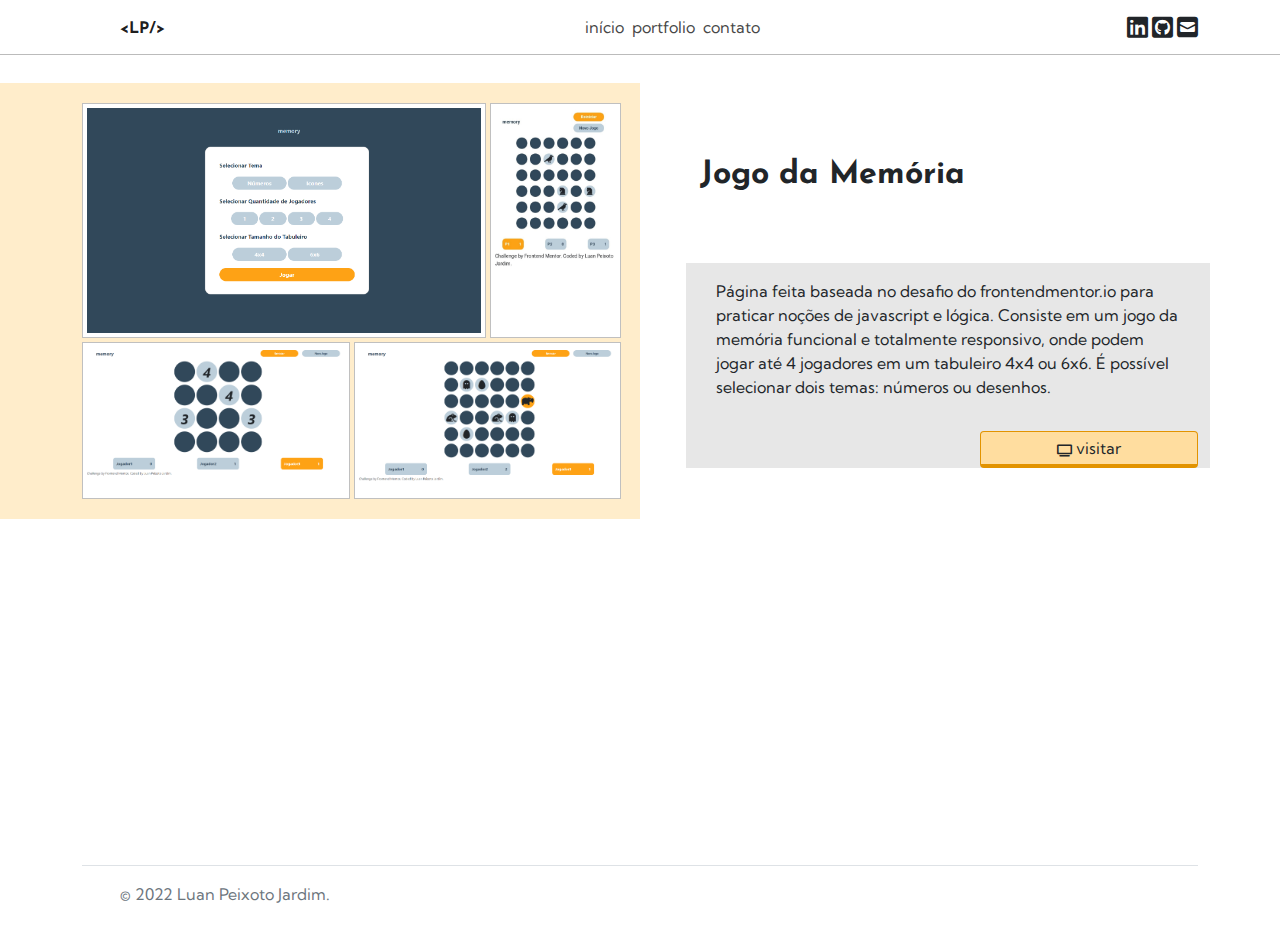
<file: pages/sites/jogo-memoria.html>
<!DOCTYPE html>
<html lang="en">

<head>

    <title>Jogo da Memória - Luan Peixoto Jardim</title>

    <meta charset="UTF-8">
    <meta name="viewport" content="width=device-width, initial-scale=1.0">

    <link rel="icon" type="image/png" sizes="32x32" href="../../images/ico.png">

    <link href="../../css/bootstrap.min.css" rel="stylesheet">
    <link href="../../css/styles.css" rel="stylesheet">
    <link href="../../css/all.css" rel="stylesheet">

    <meta name="description" content="Site portfolio para exibir meus projetos de website.">

    <meta name="robots" content="index, follow">

    <meta property="og:type" content="website" />

    <meta property="og:title" content="Luan Peixoto Jardim - Portfolio" />

    <meta property="og:description" content="Website contendo meus mais recentes trabalhos para divulgação." />

    <meta property="og:image" content="https://i.imgur.com/L9c38vD.png" />

    <meta name="twitter:title" content="Luan Peixoto Jardim - Portfolio">


    <meta name="twitter:description" content="Website contendo meus mais recentes trabalhos para divulgação.">

    <meta name="twitter:image" content="https://i.imgur.com/L9c38vD.png">

</head>

<body>

    <!--seletor de linguagem-->
    <div class="container-pais mover-container-btn-pais pt-1">
        <a class="btn-pais" href="/pages/sites/jogo-memoria.html"><img class="mb-1 flag-img" width="20px"
            src="../../images/brazil_flag.png"></a>
        <a class="btn-pais" href="/en/pages/sites/jogo-memoria.html"><img class="mb-1 flag-img" width="20px"
                height="13.5px" src="../../images/usa_flag.png"></a>
        <button class="btn-pais" onclick="toggleBotaoLinguagem()"><i
                class="fa-solid fa-chevron-right rotate"></i></button>

    </div>


    <div class="anti-click-pais"></div>

    <!--navbar principal, vai aparecer em ambos dispositivos-->
    <nav style="background-color: white; border-bottom: 1px solid rgb(187, 187, 187);"
        class="navbar navbar-light navbar-expand-md sticky-top">


        <div class="container">

            <!--logo-->
            <a class="navbar-brand" href="/index.html">
                <div class="titulo luan-brand pt-1">&lt;<span id="brand">LP</span>/&gt;</div>
            </a>

            <div class="backdrop"></div>
            <!--menus que vão ser colapsados dentro do botão de collapse-->
            <div class="collapse navbar-collapse navbar-collapse-shadow" id="menu">


                <!--botão fechar menu-->
                <div class="d-inline-block d-md-none pt-3 float-end">
                    <button type="button" class="btn-close" data-bs-toggle="collapse" data-bs-target="#menu"
                        aria-label="Close"></button>
                </div>



                <ul class="navbar-nav mx-auto mt-4 mt-md-0">
                    <li class="nav-item nav-item-border">
                        <a class="nav-link m-0 p-1" href="/index.html">
                            início
                        </a>
                    </li>
                    <hr class="mt-1 mb-1" />
                    <li class="nav-item nav-item-border">
                        <a class="nav-link m-0 p-1" href="/pages/portfolio.html">
                            portfolio
                        </a>
                    </li>
                    <hr class="mt-1 mb-1" />
                    <li class="nav-item nav-item-border">
                        <a class="nav-link m-0 p-1" href="/pages/contato.html">
                            contato
                        </a>
                    </li>
                    <hr class="mt-1 mb-1" />
                </ul>

            </div>

            <div class="ms-auto me-3 me-md-0 d-inline-block">
                <a target="_blank" class="sociais" href="https://www.linkedin.com/in/luan-peixoto-jardim-4989b3205/"><i
                        class="fa-brands fa-linkedin fa-xl"></i></a>
                <a target="_blank" class="sociais" href="https://github.com/luan-peixoto/"><i
                        class="fa-brands fa-github-square fa-xl"></i></a>
                <a target="_blank" class="sociais" href="mailto:luan_peixoto@id.uff.br"><i
                        class="fa-solid fa-square-envelope fa-xl"></i></a>
            </div>

            <!--botão de collapse(hamburguer, mobile)-->
            <button class="navbar-toggler" type="button" data-bs-toggle="collapse" data-bs-target="#menu">
                <i class="fa-solid fa-square-plus"></i>
            </button>
        </div>
    </nav>

    <div class="main">
        <div class="container">

            <!--lightbox mobile-->
            <div class="row d-flex d-lg-none mt-5">

                <div class="col-7 col-sm-8">
                    <p class="josefin-sans fw-bold" style="font-size: 1.8em">Jogo da Memória</p>
                </div>
                <div class="col-5 col-sm-4 pt-1">
                    <a target="_blank" href="https://projeto-jogo-memoria.vercel.app/"
                        class="w-100 d-inline-block btn-visitar shiny-animate text-center"><i
                            style="vertical-align: middle" class="fa-solid fa-tv fa-xs"></i><span> visitar</span></a>
                </div>
                <div class="col-12 mt-5">
                    <div class="lightbox-container p-3 tex">
                        <img id="img-0" class="d-inline-block" src="../../images/jogo-memoria.png" width="100%">
                        <img id="img-1" class="d-none" src="../../images/jogo-memoria-1.png" width="100%">
                        <img id="img-2" class="d-none" src="../../images/jogo-memoria-2.png" width="100%">
                        <img id="img-3" class="d-none" src="../../images/jogo-memoria-3.png" width="100%">
                    </div>
                </div>
                <div class="col-12">
                    <div class="row justify-content-center mt-3">
                        <div class="col-1 p-0 text-center my-auto">
                            <button class="btn-lightbox prev p-1 p-sm-2 pt-md-3 pb-md-3" type="button"
                                onclick="andarImagem(-1)">&#10094;</button>
                        </div>
                        <div class="col-8 p-0 text-center">
                            <img id="thumb-0" class="d-inline-block thumbnail-img active-thumb"
                                onclick="trocarImagem(0)" src="../../images/jogo-memoria.png" width="22%">
                            <img id="thumb-1" class="d-inline-block thumbnail-img" onclick="trocarImagem(1)"
                                src="../../images/jogo-memoria-1.png" width="22%">
                            <img id="thumb-2" class="d-inline-block thumbnail-img" onclick="trocarImagem(2)"
                                src="../../images/jogo-memoria-2.png" width="22%">
                            <img id="thumb-3" class="d-inline-block thumbnail-img" onclick="trocarImagem(3)"
                                src="../../images/jogo-memoria-3.png" width="22%">
                        </div>
                        <div class="col-1 p-0 text-center my-auto">
                            <button class="btn-lightbox next p-1 p-sm-2 pt-md-3 pb-md-3" type="button"
                                onclick="andarImagem(1)">&#10095;</button>
                        </div>
                    </div>
                </div>

                <div class="description col-12 mt-5 p-3">
                    <p>
                    Página feita baseada no desafio do frontendmentor.io para praticar noções de javascript e lógica. Consiste em um jogo da memória funcional e totalmente responsivo, onde podem jogar até 4 jogadores em um tabuleiro 4x4 ou 6x6. É possível selecionar dois temas: números ou desenhos. 
                    </p>
                </div>
            </div>


            <!--lg-->
            <div class="row d-none d-lg-flex mt-5">

                <!--fotos-->
                <div class="col-6 my-auto" style="position: relative">
                    <div class="img-display"></div>
                    <div class="row">
                        <div class="col-12">
                            <div class="img-container d-inline-block">
                                <img class="w-100" src="../../images/jogo-memoria.png">
                            </div>
                            <div class="img-m-container d-inline-block">
                                <img class="w-100 h-100" src="../../images/jogo-memoria-m.jpeg">
                            </div>
                        </div>
                        <div class="col-12 mt-1">
                            <div class="img-b-container d-inline-block">
                                <img class="w-100" src="../../images/jogo-memoria-1.png">
                            </div>
                            <div class="img-b-container d-inline-block">
                                <img class="w-100" src="../../images/jogo-memoria-2.png">
                            </div>
                        </div>
                    </div>



                </div>

                <!--texto-->
                <div class="col-6">
                    <div class="row">
                        <div class="col-12">
                            <div class="row">
                                <div class="mt-5 col-12">
                                    <p class="josefin-sans fw-bold ms-5" style="font-size: 2em">Jogo da Memória</p>
                                </div>
                                <div class="texto-lg-box mt-5 col-12" style="min-height: 100px;">
                                    <p class="ms-5 p-3">
                                        Página feita baseada no desafio do frontendmentor.io para praticar noções de javascript e lógica. Consiste em um jogo da memória funcional e totalmente responsivo, onde podem jogar até 4 jogadores em um tabuleiro 4x4 ou 6x6. É possível selecionar dois temas: números ou desenhos. 
                                    </p>
                                </div>
                                <div class="btn-lg-box col-12 text-end">
                                    <a target="_blank" href="https://projeto-jogo-memoria.vercel.app/"
                                        style="width: 40%" class="d-inline-block btn-visitar shiny-animate text-center"><i
                                            style="vertical-align: middle" class="fa-solid fa-tv fa-xs"></i><span>
                                            visitar</span></a>
                                </div>
                            </div>
                        </div>
                    </div>
                </div>


            </div>






        </div>
    </div>

    <!--footer do site-->
    <div class="container mt-5">
        <footer class="d-flex flex-wrap justify-content-between align-items-center py-3 my-4 border-top">
            <div class="col-md-4 d-flex align-items-center">
                <a href="/" class="mb-3 me-2 mb-md-0 text-muted text-decoration-none lh-1">
                    <svg class="bi" width="30" height="24">
                        <use xlink:href="#bootstrap"></use>
                    </svg>
                </a>
                <span class="text-muted">© 2022 Luan Peixoto Jardim.</span>
            </div>
        </footer>
    </div>




    <script src="../../js/jquery-3.6.0.js"></script>
    <script src="../../js/bootstrap.bundle.js"></script>
    <script src="../../js/script.js"></script>
</body>

</html>
</file>
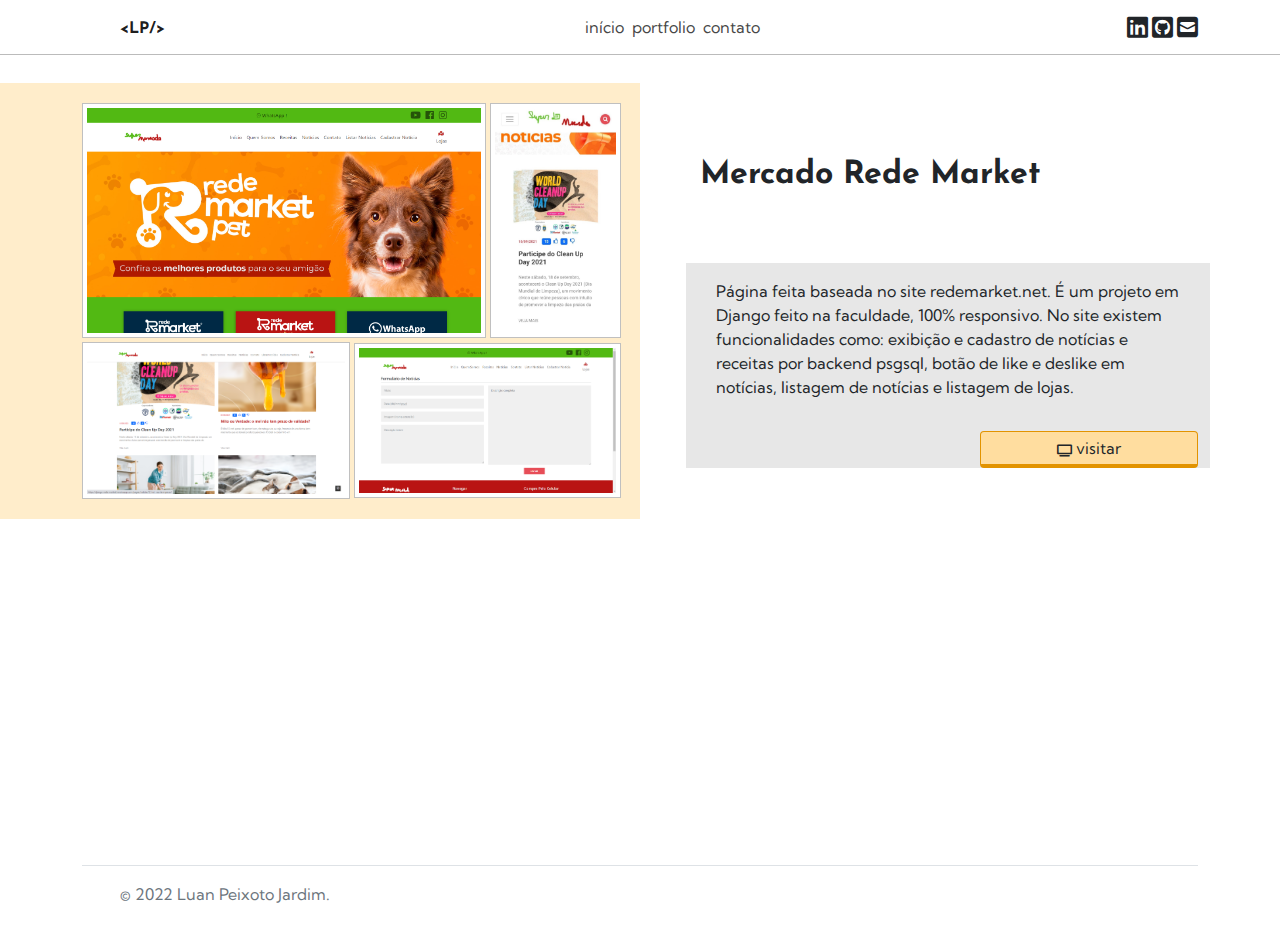
<file: pages/sites/rede-market.html>
<!DOCTYPE html>
<html lang="en">

<head>

    <title>Rede Market - Luan Peixoto Jardim</title>

    <meta charset="UTF-8">
    <meta name="viewport" content="width=device-width, initial-scale=1.0">

    <link rel="icon" type="image/png" sizes="32x32" href="../../images/ico.png">

    <link href="../../css/bootstrap.min.css" rel="stylesheet">
    <link href="../../css/styles.css" rel="stylesheet">
    <link href="../../css/all.css" rel="stylesheet">

    <meta name="description" content="Site portfolio para exibir meus projetos de website.">

    <meta name="robots" content="index, follow">

    <meta property="og:type" content="website" />

    <meta property="og:title" content="Luan Peixoto Jardim - Portfolio" />

    <meta property="og:description" content="Website contendo meus mais recentes trabalhos para divulgação." />

    <meta property="og:image" content="https://i.imgur.com/L9c38vD.png" />

    <meta name="twitter:title" content="Luan Peixoto Jardim - Portfolio">


    <meta name="twitter:description" content="Website contendo meus mais recentes trabalhos para divulgação.">

    <meta name="twitter:image" content="https://i.imgur.com/L9c38vD.png">

</head>

<body>

    <!--seletor de linguagem-->
    <div class="container-pais mover-container-btn-pais pt-1">
        <a class="btn-pais" href="/pages/sites/rede-market.html"><img class="mb-1 flag-img" width="20px"
            src="../../images/brazil_flag.png"></a>
        <a class="btn-pais" href="/en/pages/sites/rede-market.html"><img class="mb-1 flag-img" width="20px"
                height="13.5px" src="../../images/usa_flag.png"></a>
        <button class="btn-pais" onclick="toggleBotaoLinguagem()"><i
                class="fa-solid fa-chevron-right rotate"></i></button>

    </div>


    <div class="anti-click-pais"></div>

    <!--navbar principal, vai aparecer em ambos dispositivos-->
    <nav style="background-color: white; border-bottom: 1px solid rgb(187, 187, 187);"
        class="navbar navbar-light navbar-expand-md sticky-top">


        <div class="container">

            <!--logo-->
            <a class="navbar-brand" href="/index.html">
                <div class="titulo luan-brand pt-1">&lt;<span id="brand">LP</span>/&gt;</div>
            </a>

            <div class="backdrop"></div>
            <!--menus que vão ser colapsados dentro do botão de collapse-->
            <div class="collapse navbar-collapse navbar-collapse-shadow" id="menu">


                <!--botão fechar menu-->
                <div class="d-inline-block d-md-none pt-3 float-end">
                    <button type="button" class="btn-close" data-bs-toggle="collapse" data-bs-target="#menu"
                        aria-label="Close"></button>
                </div>



                <ul class="navbar-nav mx-auto mt-4 mt-md-0">
                    <li class="nav-item nav-item-border">
                        <a class="nav-link m-0 p-1" href="/index.html">
                            início
                        </a>
                    </li>
                    <hr class="mt-1 mb-1" />
                    <li class="nav-item nav-item-border">
                        <a class="nav-link m-0 p-1" href="/pages/portfolio.html">
                            portfolio
                        </a>
                    </li>
                    <hr class="mt-1 mb-1" />
                    <li class="nav-item nav-item-border">
                        <a class="nav-link m-0 p-1" href="/pages/contato.html">
                            contato
                        </a>
                    </li>
                    <hr class="mt-1 mb-1" />
                </ul>

            </div>

            <div class="ms-auto me-3 me-md-0 d-inline-block">
                <a target="_blank" class="sociais" href="https://www.linkedin.com/in/luan-peixoto-jardim-4989b3205/"><i
                        class="fa-brands fa-linkedin fa-xl"></i></a>
                <a target="_blank" class="sociais" href="https://github.com/luan-peixoto/"><i
                        class="fa-brands fa-github-square fa-xl"></i></a>
                <a target="_blank" class="sociais" href="mailto:luan_peixoto@id.uff.br"><i
                        class="fa-solid fa-square-envelope fa-xl"></i></a>
            </div>

            <!--botão de collapse(hamburguer, mobile)-->
            <button class="navbar-toggler" type="button" data-bs-toggle="collapse" data-bs-target="#menu">
                <i class="fa-solid fa-square-plus"></i>
            </button>
        </div>
    </nav>

    <div class="main">
        <div class="container">

            <!--lightbox mobile-->
            <div class="row d-flex d-lg-none mt-5">

                <div class="col-7 col-sm-8">
                    <p class="josefin-sans fw-bold" style="font-size: 1.8em">Mercado Rede Market</p>
                </div>
                <div class="col-5 col-sm-4 pt-1">
                    <a target="_blank" href="https://django-rede-market.herokuapp.com/"
                        class="w-100 d-inline-block btn-visitar shiny-animate text-center"><i
                            style="vertical-align: middle" class="fa-solid fa-tv fa-xs"></i><span> visitar</span></a>
                </div>
                <div class="col-12 mt-5">
                    <div class="lightbox-container p-3 tex">
                        <img id="img-0" class="d-inline-block" src="../../images/rede-market.png" width="100%">
                        <img id="img-1" class="d-none" src="../../images/rede-market-1.png" width="100%">
                        <img id="img-2" class="d-none" src="../../images/rede-market-2.png" width="100%">
                        <img id="img-3" class="d-none" src="../../images/rede-market-3.png" width="100%">
                    </div>
                </div>
                <div class="col-12">
                    <div class="row justify-content-center mt-3">
                        <div class="col-1 p-0 text-center my-auto">
                            <button class="btn-lightbox prev p-1 p-sm-2 pt-md-3 pb-md-3" type="button"
                                onclick="andarImagem(-1)">&#10094;</button>
                        </div>
                        <div class="col-8 p-0 text-center">
                            <img id="thumb-0" class="d-inline-block thumbnail-img active-thumb"
                                onclick="trocarImagem(0)" src="../../images/rede-market.png" width="22%">
                            <img id="thumb-1" class="d-inline-block thumbnail-img" onclick="trocarImagem(1)"
                                src="../../images/rede-market-1.png" width="22%">
                            <img id="thumb-2" class="d-inline-block thumbnail-img" onclick="trocarImagem(2)"
                                src="../../images/rede-market-2.png" width="22%">
                            <img id="thumb-3" class="d-inline-block thumbnail-img" onclick="trocarImagem(3)"
                                src="../../images/rede-market-3.png" width="22%">
                        </div>
                        <div class="col-1 p-0 text-center my-auto">
                            <button class="btn-lightbox next p-1 p-sm-2 pt-md-3 pb-md-3" type="button"
                                onclick="andarImagem(1)">&#10095;</button>
                        </div>
                    </div>
                </div>

                <div class="description col-12 mt-5 p-3">
                    <p>
                        Página feita baseada no site redemarket.net. É um projeto em Django feito na faculdade, 100%
                        responsivo. No site
                        existem funcionalidades como: exibição e cadastro de notícias e receitas por backend psgsql,
                        botão de like e deslike em notícias, listagem de notícias e listagem de lojas.
                    </p>
                </div>
            </div>


            <!--lg-->
            <div class="row d-none d-lg-flex mt-5">

                <!--fotos-->
                <div class="col-6 my-auto" style="position: relative">
                    <div class="img-display"></div>
                    <div class="row">
                        <div class="col-12">
                            <div class="img-container d-inline-block">
                                <img class="w-100" src="../../images/rede-market.png">
                            </div>
                            <div class="img-m-container d-inline-block">
                                <img class="w-100 h-100" src="../../images/rede-market-m.jpeg">
                            </div>
                        </div>
                        <div class="col-12 mt-1">
                            <div class="img-b-container d-inline-block">
                                <img class="w-100" src="../../images/rede-market-1.png">
                            </div>
                            <div class="img-b-container d-inline-block">
                                <img class="w-100" src="../../images/rede-market-2.png">
                            </div>
                        </div>
                    </div>



                </div>

                <!--texto-->
                <div class="col-6">
                    <div class="row">
                        <div class="col-12">
                            <div class="row">
                                <div class="mt-5 col-12">
                                    <p class="josefin-sans fw-bold ms-5" style="font-size: 2em">Mercado Rede Market</p>
                                </div>
                                <div class="texto-lg-box mt-5 col-12" style="min-height: 100px;">
                                    <p class="ms-5 p-3">
                                        Página feita baseada no site redemarket.net. É um projeto em Django feito na
                                        faculdade, 100% responsivo. No site
                                        existem funcionalidades como: exibição e cadastro de notícias e receitas por
                                        backend psgsql,
                                        botão de like e deslike em notícias, listagem de notícias e listagem de lojas.
                                    </p>
                                </div>
                                <div class="btn-lg-box col-12 text-end">
                                    <a target="_blank" href="https://django-rede-market.herokuapp.com/"
                                        style="width: 40%"
                                        class="d-inline-block btn-visitar shiny-animate text-center"><i
                                            style="vertical-align: middle" class="fa-solid fa-tv fa-xs"></i><span>
                                            visitar</span></a>
                                </div>
                            </div>
                        </div>
                    </div>
                </div>


            </div>






        </div>
    </div>

    <!--footer do site-->
    <div class="container mt-5">
        <footer class="d-flex flex-wrap justify-content-between align-items-center py-3 my-4 border-top">
            <div class="col-md-4 d-flex align-items-center">
                <a href="/" class="mb-3 me-2 mb-md-0 text-muted text-decoration-none lh-1">
                    <svg class="bi" width="30" height="24">
                        <use xlink:href="#bootstrap"></use>
                    </svg>
                </a>
                <span class="text-muted">© 2022 Luan Peixoto Jardim.</span>
            </div>
        </footer>
    </div>




    <script src="../../js/jquery-3.6.0.js"></script>
    <script src="../../js/bootstrap.bundle.js"></script>
    <script src="../../js/script.js"></script>
</body>

</html>
</file>
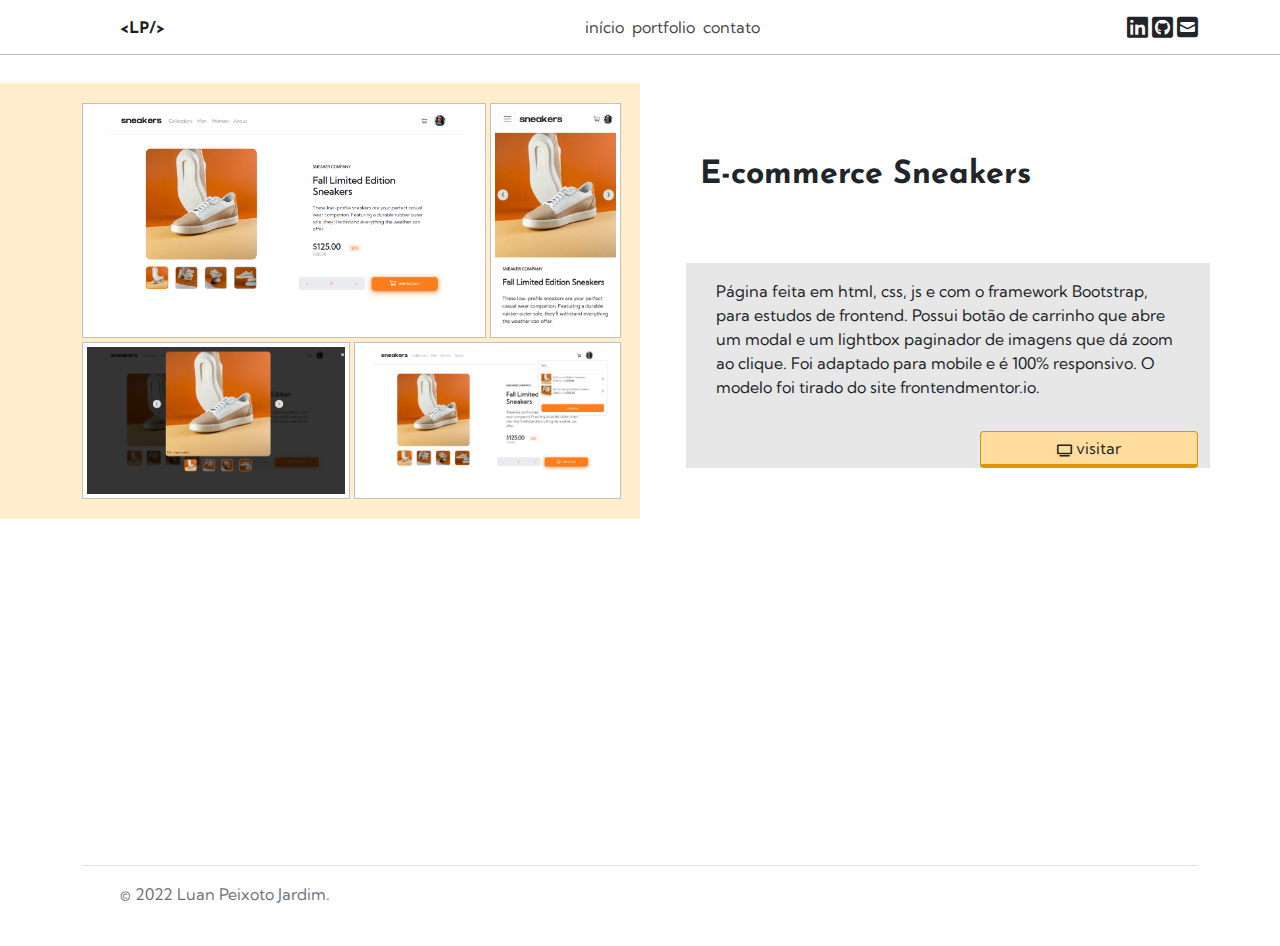
<file: pages/sites/sneakers.html>
<!DOCTYPE html>
<html lang="en">

<head>

    <title>Sneakers - Luan Peixoto Jardim</title>

    <meta charset="UTF-8">
    <meta name="viewport" content="width=device-width, initial-scale=1.0">

    <link rel="icon" type="image/png" sizes="32x32" href="../../images/ico.png">

    <link href="../../css/bootstrap.min.css" rel="stylesheet">
    <link href="../../css/styles.css" rel="stylesheet">
    <link href="../../css/all.css" rel="stylesheet">

    <meta name="description" content="Site portfolio para exibir meus projetos de website.">

    <meta name="robots" content="index, follow">

    <meta property="og:type" content="website" />

    <meta property="og:title" content="Luan Peixoto Jardim - Portfolio" />

    <meta property="og:description" content="Website contendo meus mais recentes trabalhos para divulgação." />

    <meta property="og:image" content="https://i.imgur.com/L9c38vD.png" />

    <meta name="twitter:title" content="Luan Peixoto Jardim - Portfolio">


    <meta name="twitter:description" content="Website contendo meus mais recentes trabalhos para divulgação.">

    <meta name="twitter:image" content="https://i.imgur.com/L9c38vD.png">

</head>

<body>

    <!--seletor de linguagem-->
    <div class="container-pais mover-container-btn-pais pt-1">
        <a class="btn-pais" href="/pages/sites/sneakers.html"><img class="mb-1 flag-img" width="20px"
            src="../../images/brazil_flag.png"></a>
        <a class="btn-pais" href="/en/pages/sites/sneakers.html"><img class="mb-1 flag-img" width="20px"
                height="13.5px" src="../../images/usa_flag.png"></a>
        <button class="btn-pais" onclick="toggleBotaoLinguagem()"><i
                class="fa-solid fa-chevron-right rotate"></i></button>

    </div>


    <div class="anti-click-pais"></div>

    <!--navbar principal, vai aparecer em ambos dispositivos-->
    <nav style="background-color: white; border-bottom: 1px solid rgb(187, 187, 187);"
        class="navbar navbar-light navbar-expand-md sticky-top">


        <div class="container">

            <!--logo-->
            <a class="navbar-brand" href="/index.html">
                <div class="titulo luan-brand pt-1">&lt;<span id="brand">LP</span>/&gt;</div>
            </a>

            <div class="backdrop"></div>
            <!--menus que vão ser colapsados dentro do botão de collapse-->
            <div class="collapse navbar-collapse navbar-collapse-shadow" id="menu">


                <!--botão fechar menu-->
                <div class="d-inline-block d-md-none pt-3 float-end">
                    <button type="button" class="btn-close" data-bs-toggle="collapse" data-bs-target="#menu"
                        aria-label="Close"></button>
                </div>



                <ul class="navbar-nav mx-auto mt-4 mt-md-0">
                    <li class="nav-item nav-item-border">
                        <a class="nav-link m-0 p-1" href="/index.html">
                            início
                        </a>
                    </li>
                    <hr class="mt-1 mb-1" />
                    <li class="nav-item nav-item-border">
                        <a class="nav-link m-0 p-1" href="/pages/portfolio.html">
                            portfolio
                        </a>
                    </li>
                    <hr class="mt-1 mb-1" />
                    <li class="nav-item nav-item-border">
                        <a class="nav-link m-0 p-1" href="/pages/contato.html">
                            contato
                        </a>
                    </li>
                    <hr class="mt-1 mb-1" />
                </ul>

            </div>

            <div class="ms-auto me-3 me-md-0 d-inline-block">
                <a target="_blank" class="sociais" href="https://www.linkedin.com/in/luan-peixoto-jardim-4989b3205/"><i
                        class="fa-brands fa-linkedin fa-xl"></i></a>
                <a target="_blank" class="sociais" href="https://github.com/luan-peixoto/"><i
                        class="fa-brands fa-github-square fa-xl"></i></a>
                <a target="_blank" class="sociais" href="mailto:luan_peixoto@id.uff.br"><i
                        class="fa-solid fa-square-envelope fa-xl"></i></a>
            </div>

            <!--botão de collapse(hamburguer, mobile)-->
            <button class="navbar-toggler" type="button" data-bs-toggle="collapse" data-bs-target="#menu">
                <i class="fa-solid fa-square-plus"></i>
            </button>
        </div>
    </nav>

    <div class="main">
        <div class="container">

            <!--lightbox mobile-->
            <div class="row d-flex d-lg-none mt-5">

                <div class="col-7 col-sm-8">
                    <p class="josefin-sans fw-bold" style="font-size: 1.8em">E-commerce Sneakers</p>
                </div>
                <div class="col-5 col-sm-4 pt-1">
                    <a target="_blank" href="https://pagina-produto-sneakers.vercel.app/"
                        class="w-100 d-inline-block btn-visitar shiny-animate text-center"><i
                            style="vertical-align: middle" class="fa-solid fa-tv fa-xs"></i><span> visitar</span></a>
                </div>
                <div class="col-12 mt-5">
                    <div class="lightbox-container p-3 tex">
                        <img id="img-0" class="d-inline-block" src="../../images/sneakers.png" width="100%">
                        <img id="img-1" class="d-none" src="../../images/sneakers-1.png" width="100%">
                        <img id="img-2" class="d-none" src="../../images/sneakers-2.png" width="100%">
                        <img id="img-3" class="d-none" src="../../images/sneakers-3.png" width="100%">
                    </div>
                </div>
                <div class="col-12">
                    <div class="row justify-content-center mt-3">
                        <div class="col-1 p-0 text-center my-auto">
                            <button class="btn-lightbox prev p-1 p-sm-2 pt-md-3 pb-md-3" type="button"
                                onclick="andarImagem(-1)">&#10094;</button>
                        </div>
                        <div class="col-8 p-0 text-center">
                            <img id="thumb-0" class="d-inline-block thumbnail-img active-thumb"
                                onclick="trocarImagem(0)" src="../../images/sneakers.png" width="22%">
                            <img id="thumb-1" class="d-inline-block thumbnail-img" onclick="trocarImagem(1)"
                                src="../../images/sneakers-1.png" width="22%">
                            <img id="thumb-2" class="d-inline-block thumbnail-img" onclick="trocarImagem(2)"
                                src="../../images/sneakers-2.png" width="22%">
                            <img id="thumb-3" class="d-inline-block thumbnail-img" onclick="trocarImagem(3)"
                                src="../../images/sneakers-3.png" width="22%">
                        </div>
                        <div class="col-1 p-0 text-center my-auto">
                            <button class="btn-lightbox next p-1 p-sm-2 pt-md-3 pb-md-3" type="button"
                                onclick="andarImagem(1)">&#10095;</button>
                        </div>
                    </div>
                </div>

                <div class="description col-12 mt-5 p-3">
                    <p>
                        Página feita em html, css, js e com o framework Bootstrap, para estudos de frontend. Possui
                        botão de carrinho que abre um modal e um lightbox paginador de imagens que dá zoom ao clique.
                        Foi adaptado para mobile e é 100% responsivo. O modelo foi tirado do site frontendmentor.io.
                    </p>
                </div>
            </div>


            <!--lg-->
            <div class="row d-none d-lg-flex mt-5">

                <!--fotos-->
                <div class="col-6 my-auto" style="position: relative">
                    <div class="img-display"></div>
                    <div class="row">
                        <div class="col-12">
                            <div class="img-container d-inline-block">
                                <img class="w-100" src="../../images/sneakers.png">
                            </div>
                            <div class="img-m-container d-inline-block">
                                <img class="w-100 h-100" src="../../images/sneakers-m.jpeg">
                            </div>
                        </div>
                        <div class="col-12 mt-1">
                            <div class="img-b-container d-inline-block">
                                <img class="w-100" src="../../images/sneakers-1.png">
                            </div>
                            <div class="img-b-container d-inline-block">
                                <img class="w-100" src="../../images/sneakers-2.png">
                            </div>
                        </div>
                    </div>



                </div>

                <!--texto-->
                <div class="col-6">
                    <div class="row">
                        <div class="col-12">
                            <div class="row">
                                <div class="mt-5 col-12">
                                    <p class="josefin-sans fw-bold ms-5" style="font-size: 2em">E-commerce Sneakers</p>
                                </div>
                                <div class="texto-lg-box mt-5 col-12" style="min-height: 100px;">
                                    <p class="ms-5 p-3">Página feita em html, css, js e com o framework Bootstrap, para
                                        estudos de frontend. Possui
                                        botão de carrinho que abre um modal e um lightbox paginador de imagens que dá
                                        zoom ao clique.
                                        Foi adaptado para mobile e é 100% responsivo. O modelo foi tirado do site
                                        frontendmentor.io.</p>
                                </div>
                                <div class="btn-lg-box col-12 text-end">
                                    <a target="_blank" href="https://pagina-produto-sneakers.vercel.app/"
                                        style="width: 40%"
                                        class="d-inline-block btn-visitar shiny-animate text-center"><i
                                            style="vertical-align: middle" class="fa-solid fa-tv fa-xs"></i><span>
                                            visitar</span></a>
                                </div>
                            </div>
                        </div>
                    </div>
                </div>


            </div>






        </div>
    </div>

    <!--footer do site-->
    <div class="container mt-5">
        <footer class="d-flex flex-wrap justify-content-between align-items-center py-3 my-4 border-top">
            <div class="col-md-4 d-flex align-items-center">
                <a href="/" class="mb-3 me-2 mb-md-0 text-muted text-decoration-none lh-1">
                    <svg class="bi" width="30" height="24">
                        <use xlink:href="#bootstrap"></use>
                    </svg>
                </a>
                <span class="text-muted">© 2022 Luan Peixoto Jardim.</span>
            </div>
        </footer>
    </div>




    <script src="../../js/jquery-3.6.0.js"></script>
    <script src="../../js/bootstrap.bundle.js"></script>
    <script src="../../js/script.js"></script>
</body>

</html>
</file>
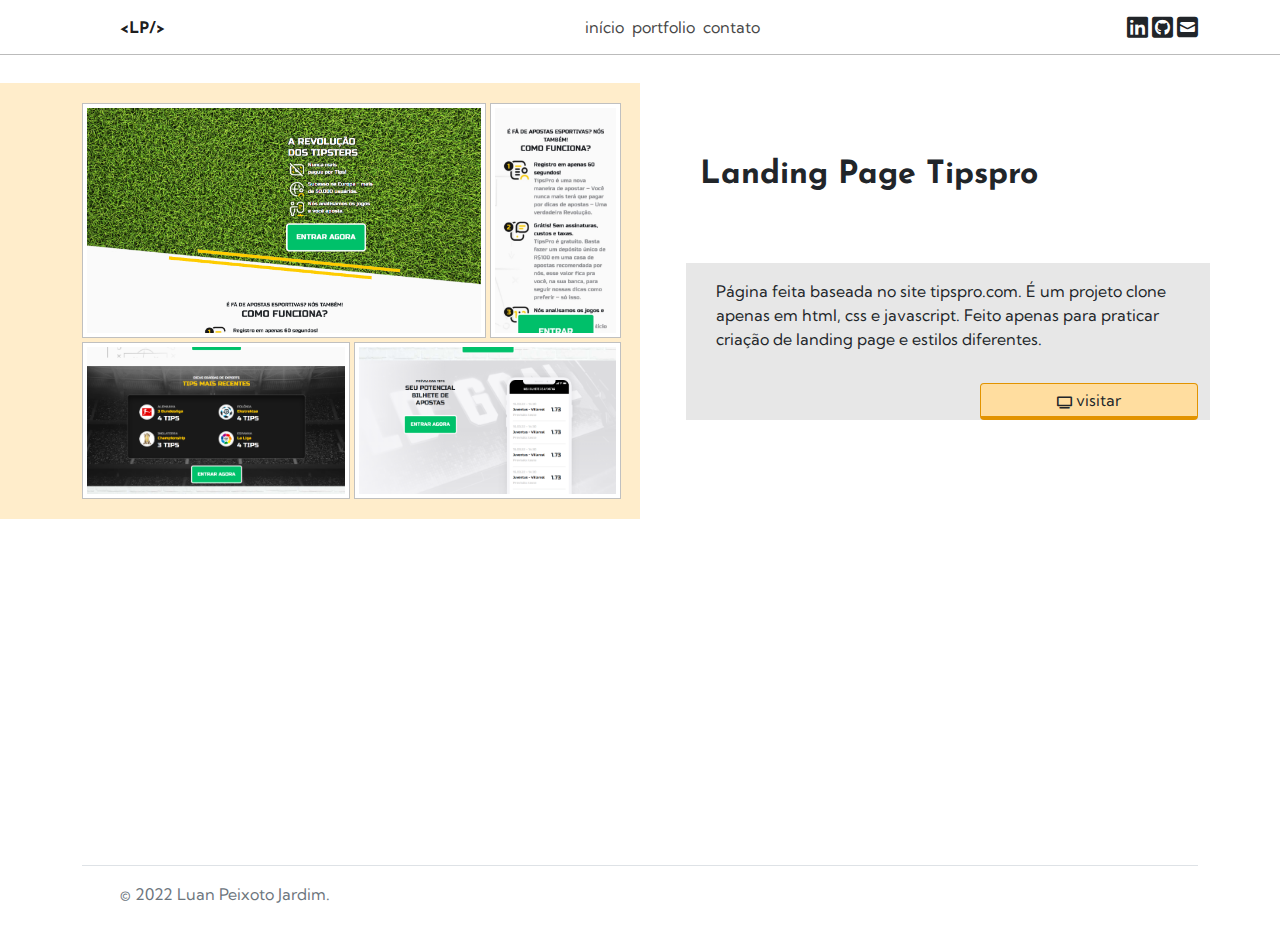
<file: pages/sites/tips-pro.html>
<!DOCTYPE html>
<html lang="en">

<head>

    <title>Tipspro - Luan Peixoto Jardim</title>

    <meta charset="UTF-8">
    <meta name="viewport" content="width=device-width, initial-scale=1.0">

    <link rel="icon" type="image/png" sizes="32x32" href="../../images/ico.png">

    <link href="../../css/bootstrap.min.css" rel="stylesheet">
    <link href="../../css/styles.css" rel="stylesheet">
    <link href="../../css/all.css" rel="stylesheet">

    <meta name="description" content="Site portfolio para exibir meus projetos de website.">

    <meta name="robots" content="index, follow">

    <meta property="og:type" content="website" />

    <meta property="og:title" content="Luan Peixoto Jardim - Portfolio" />

    <meta property="og:description" content="Website contendo meus mais recentes trabalhos para divulgação." />

    <meta property="og:image" content="https://i.imgur.com/L9c38vD.png" />

    <meta name="twitter:title" content="Luan Peixoto Jardim - Portfolio">


    <meta name="twitter:description" content="Website contendo meus mais recentes trabalhos para divulgação.">

    <meta name="twitter:image" content="https://i.imgur.com/L9c38vD.png">

</head>

<body>

    <!--seletor de linguagem-->
    <div class="container-pais mover-container-btn-pais pt-1">
        <a class="btn-pais" href="/pages/sites/tips-pro.html"><img class="mb-1 flag-img" width="20px"
            src="../../images/brazil_flag.png"></a>
        <a class="btn-pais" href="/en/pages/sites/tips-pro.html"><img class="mb-1 flag-img" width="20px"
                height="13.5px" src="../../images/usa_flag.png"></a>
        <button class="btn-pais" onclick="toggleBotaoLinguagem()"><i
                class="fa-solid fa-chevron-right rotate"></i></button>

    </div>


    <div class="anti-click-pais"></div>

    <!--navbar principal, vai aparecer em ambos dispositivos-->
    <nav style="background-color: white; border-bottom: 1px solid rgb(187, 187, 187);"
        class="navbar navbar-light navbar-expand-md sticky-top">


        <div class="container">

            <!--logo-->
            <a class="navbar-brand" href="/index.html">
                <div class="titulo luan-brand pt-1">&lt;<span id="brand">LP</span>/&gt;</div>
            </a>

            <div class="backdrop"></div>
            <!--menus que vão ser colapsados dentro do botão de collapse-->
            <div class="collapse navbar-collapse navbar-collapse-shadow" id="menu">


                <!--botão fechar menu-->
                <div class="d-inline-block d-md-none pt-3 float-end">
                    <button type="button" class="btn-close" data-bs-toggle="collapse" data-bs-target="#menu"
                        aria-label="Close"></button>
                </div>



                <ul class="navbar-nav mx-auto mt-4 mt-md-0">
                    <li class="nav-item nav-item-border">
                        <a class="nav-link m-0 p-1" href="/index.html">
                            início
                        </a>
                    </li>
                    <hr class="mt-1 mb-1" />
                    <li class="nav-item nav-item-border">
                        <a class="nav-link m-0 p-1" href="/pages/portfolio.html">
                            portfolio
                        </a>
                    </li>
                    <hr class="mt-1 mb-1" />
                    <li class="nav-item nav-item-border">
                        <a class="nav-link m-0 p-1" href="/pages/contato.html">
                            contato
                        </a>
                    </li>
                    <hr class="mt-1 mb-1" />
                </ul>

            </div>

            <div class="ms-auto me-3 me-md-0 d-inline-block">
                <a target="_blank" class="sociais" href="https://www.linkedin.com/in/luan-peixoto-jardim-4989b3205/"><i
                        class="fa-brands fa-linkedin fa-xl"></i></a>
                <a target="_blank" class="sociais" href="https://github.com/luan-peixoto/"><i
                        class="fa-brands fa-github-square fa-xl"></i></a>
                <a target="_blank" class="sociais" href="mailto:luan_peixoto@id.uff.br"><i
                        class="fa-solid fa-square-envelope fa-xl"></i></a>
            </div>

            <!--botão de collapse(hamburguer, mobile)-->
            <button class="navbar-toggler" type="button" data-bs-toggle="collapse" data-bs-target="#menu">
                <i class="fa-solid fa-square-plus"></i>
            </button>
        </div>
    </nav>

    <div class="main">
        <div class="container">

            <!--lightbox mobile-->
            <div class="row d-flex d-lg-none mt-5">

                <div class="col-7 col-sm-8">
                    <p class="josefin-sans fw-bold" style="font-size: 1.8em">Landing Page Tipspro</p>
                </div>
                <div class="col-5 col-sm-4 pt-1">
                    <a target="_blank" href="https://django-rede-market.herokuapp.com/"
                        class="w-100 d-inline-block btn-visitar shiny-animate text-center"><i
                            style="vertical-align: middle" class="fa-solid fa-tv fa-xs"></i><span> visitar</span></a>
                </div>
                <div class="col-12 mt-5">
                    <div class="lightbox-container p-3 tex">
                        <img id="img-0" class="d-inline-block" src="../../images/tips-pro.png" width="100%">
                        <img id="img-1" class="d-none" src="../../images/tips-pro-1.png" width="100%">
                        <img id="img-2" class="d-none" src="../../images/tips-pro-2.png" width="100%">
                        <img id="img-3" class="d-none" src="../../images/tips-pro-3.png" width="100%">
                    </div>
                </div>
                <div class="col-12">
                    <div class="row justify-content-center mt-3">
                        <div class="col-1 p-0 text-center my-auto">
                            <button class="btn-lightbox prev p-1 p-sm-2 pt-md-3 pb-md-3" type="button"
                                onclick="andarImagem(-1)">&#10094;</button>
                        </div>
                        <div class="col-8 p-0 text-center">
                            <img id="thumb-0" class="d-inline-block thumbnail-img active-thumb"
                                onclick="trocarImagem(0)" src="../../images/tips-pro.png" width="22%">
                            <img id="thumb-1" class="d-inline-block thumbnail-img" onclick="trocarImagem(1)"
                                src="../../images/tips-pro-1.png" width="22%">
                            <img id="thumb-2" class="d-inline-block thumbnail-img" onclick="trocarImagem(2)"
                                src="../../images/tips-pro-2.png" width="22%">
                            <img id="thumb-3" class="d-inline-block thumbnail-img" onclick="trocarImagem(3)"
                                src="../../images/tips-pro-3.png" width="22%">
                        </div>
                        <div class="col-1 p-0 text-center my-auto">
                            <button class="btn-lightbox next p-1 p-sm-2 pt-md-3 pb-md-3" type="button"
                                onclick="andarImagem(1)">&#10095;</button>
                        </div>
                    </div>
                </div>

                <div class="description col-12 mt-5 p-3">
                    <p>
                        Página feita baseada no site tipspro.com. É um projeto clone apenas em html, css e javascript.
                        Feito apenas para praticar criação de landing page e estilos diferentes.
                    </p>
                </div>
            </div>


            <!--lg-->
            <div class="row d-none d-lg-flex mt-5">

                <!--fotos-->
                <div class="col-6 my-auto" style="position: relative">
                    <div class="img-display"></div>
                    <div class="row">
                        <div class="col-12">
                            <div class="img-container d-inline-block">
                                <img class="w-100" src="../../images/tips-pro.png">
                            </div>
                            <div class="img-m-container d-inline-block">
                                <img class="w-100 h-100" src="../../images/tips-pro-m.jpeg">
                            </div>
                        </div>
                        <div class="col-12 mt-1">
                            <div class="img-b-container d-inline-block">
                                <img class="w-100" src="../../images/tips-pro-1.png">
                            </div>
                            <div class="img-b-container d-inline-block">
                                <img class="w-100" src="../../images/tips-pro-2.png">
                            </div>
                        </div>
                    </div>



                </div>

                <!--texto-->
                <div class="col-6">
                    <div class="row">
                        <div class="col-12">
                            <div class="row">
                                <div class="mt-5 col-12">
                                    <p class="josefin-sans fw-bold ms-5" style="font-size: 2em">Landing Page Tipspro</p>
                                </div>
                                <div class="texto-lg-box mt-5 col-12" style="min-height: 100px;">
                                    <p class="ms-5 p-3">
                                        Página feita baseada no site tipspro.com. É um projeto clone apenas em html, css
                                        e javascript. Feito apenas para praticar criação de landing page e estilos
                                        diferentes.
                                    </p>
                                </div>
                                <div class="btn-lg-box col-12 text-end">
                                    <a target="_blank" href="https://django-rede-market.herokuapp.com/"
                                        style="width: 40%"
                                        class="d-inline-block btn-visitar shiny-animate text-center"><i
                                            style="vertical-align: middle" class="fa-solid fa-tv fa-xs"></i><span>
                                            visitar</span></a>
                                </div>
                            </div>
                        </div>
                    </div>
                </div>


            </div>






        </div>
    </div>

    <!--footer do site-->
    <div class="container mt-5">
        <footer class="d-flex flex-wrap justify-content-between align-items-center py-3 my-4 border-top">
            <div class="col-md-4 d-flex align-items-center">
                <a href="/" class="mb-3 me-2 mb-md-0 text-muted text-decoration-none lh-1">
                    <svg class="bi" width="30" height="24">
                        <use xlink:href="#bootstrap"></use>
                    </svg>
                </a>
                <span class="text-muted">© 2022 Luan Peixoto Jardim.</span>
            </div>
        </footer>
    </div>




    <script src="../../js/jquery-3.6.0.js"></script>
    <script src="../../js/bootstrap.bundle.js"></script>
    <script src="../../js/script.js"></script>
</body>

</html>
</file>
<file: css/styles.css>
/* 
CORES:
laranja: #ffb833 | laranja light: #ffdd9f | laranja dark: #e29300

*/

/* CONTAINER PAÍS ESTÁ COM DISPLAY: NONE, REMOVER APÓS TRADUÇÃO*/

@import url('https://fonts.googleapis.com/css2?family=Kumbh+Sans&display=swap');

@import url('https://fonts.googleapis.com/css2?family=Josefin+Sans:wght@100&display=swap');

/* conteudo do site excluindo footer e header (143px = tamanho dos dois) */
.main {
  min-height: calc(100vh - 186px);
}


/* remove a cor azul das anchor tag */
a, a:hover {
  color: inherit;
  text-decoration: none;
}

.navbar-toggler {
  color: #ffb833 !important;
  border-radius: 0px;
}

.navbar-toggler:focus {
  outline: none;
  box-shadow: none;
}


/* fonte da pagina */
html, body {
  font-family: 'Kumbh Sans', sans-serif;
}

.josefin-sans {
  font-family: 'Josefin Sans', sans-serif;
}

/* fonte do titulo */

.titulo {
  font-family: 'Josefin Sans', sans-serif;
  font-size: 4.8em;
}


@media (min-width: 410px) and (max-width: 575px) {
  .card-bg {
    margin-left: 48px !important;
    margin-right: 48px !important;
  }
}

@media (min-width: 768px) {
  .titulo {
    font-family: 'Josefin Sans', sans-serif;
    font-size: 5em;
  }
}

/* navbar na esquerda */

@media (max-width: 767px) {

  .backdrop {
    display: none;
    position: fixed;
    left: 0;
    top: 0;
    text-align: center;
    color: white;
    font-size: 4vw;
    width: 100%;
    height: 100%;
    overflow: auto;
    background-color: rgba(0, 0, 0, 0.8);
    -webkit-user-select: none;
    -moz-user-select: none;
    -ms-user-select: none;
    user-select: none;
  }

  .navbar-collapse {
    position: absolute;
    top: 0px;
    right: 50%;
    padding-left: 15px;
    padding-right: 15px;
    padding-bottom: 15px;
    width: 50%;
    transition: all 0.4s ease;
    display: block;
    height: 100vh !important;
    background-color: white;
  }

  .navbar-collapse.collapsing {
    margin-right: 75%;
    right: 25%;
    transition: all 0.2s ease;
  }

  .navbar-collapse.show {
    right: 50%;
  }

  .navbar-collapse-shadow {
    box-shadow: 5px 0px 5px rgba(0, 0, 0, 0.2);
  }
}

/* cor dos botões */

.nav-link {
  color:#474747 !important;
}

@media (hover: hover) and (pointer: fine) {
  .nav-link:hover {
    transition: 0.3s;
    color:#ffb833 !important;
  }
}

@media (hover: hover) and (pointer: fine) {
  .sociais:hover {
    transition: 0.5s;
    color: #ffb833;
  }
}

/* active */

.active {
  color: #e29300 !important;
}

@media (min-width: 768px) {
  @media (hover: hover) and (pointer: fine) {
    .nav-item-border:hover {
      border-bottom: 1px solid #e29300;
    }
  }

  .border-active {
    border-bottom: 1px solid #e29300;
  }
}

/* container de botoes de pais */

.abrir-btn-pais {
  position: fixed;
  z-index: 10555;
  background-color: #474747;
  color: black;
}

.container-pais {
  display: none;
  z-index: 15555;
  left: 12px;
  bottom: 12px;
  position: fixed;
  border: 1px solid rgb(192, 192, 192);
  padding-bottom: 2px;
  padding-left: 3px;
  padding-right: 3px;
  transition: 0.3s;
  background-color: white;
}

.btn-pais {
  background-color: white;
  border: none;
  padding: 0;
}

.mover-container-btn-pais {
  left: -40px;
}

.flag-img:active {
  filter: brightness(0.8);
}

.anti-click-pais {
  z-index: 100000;
  height: 32px;
  width: 12px;
  left: 0px;
  bottom: 12px;
  position: fixed;
}

/* rodar icon */

.rotate{
  -moz-transition: all 0.3s linear;
  -webkit-transition: all 0.3s linear;
  transition: all 0.3s linear;
}

.rotate-180 {
  -ms-transform: rotate(180deg);
  -moz-transform: rotate(180deg);
  -webkit-transform: rotate(180deg);
  transform: rotate(180deg);
}

/* background do portfolio */

.main-bg {
  background-image: url("../images/pattern.png");
  background-repeat: repeat;
  background-size: 25%;
  border-radius: 5px;
}

/* efeito fade-in */

.fade-in {
  -webkit-animation: fade-in 0.3s linear forwards;
  animation: fade-in 0.6s linear forwards;
  opacity: 0;
}

@keyframes fade-in {
  50% {
      opacity: 0.5;
  }

  100% {
      opacity: 1;
  }
}

.fade-out {
  -webkit-animation: fade-out 0.6s linear forwards;
  animation: fade-out 0.6s linear forwards;
  opacity: 1;
}

@keyframes fade-out {
  50% {
      opacity: 0.5;
  }

  100% {
      opacity: 0;
  }
}

/* cards dos sites */


.card-bg {
  background-color: rgb(231, 231, 231); 
  border: 1px solid rgb(187, 187, 187);
  -moz-transition: all 0.15s linear;
  -webkit-transition: all 0.15s linear;
  transition: all 0.15s linear;
}

@media (hover: hover) and (pointer: fine) {
  .card-bg:hover {
    -ms-transform: scale(1.05);
    -moz-transform: scale(1.05);
    -webkit-transform: scale(1.05);
    transform: scale(1.05);
    background-color: #ffdd9f;
    border: 1px solid #ffb833;
  }
}

.card-bg:active {
  -ms-transform: scale(1);
  -moz-transform: scale(1);
  -webkit-transform: scale(1);
  transform: scale(1);
  filter: brightness(0.8);
  -moz-transition: 0s;
  -webkit-transition: 0s;
  transition: 0s;
}

.card-img {
  width: 100%;
  border-radius: 0px !important;
}

/* brand da navbar */

.luan-brand {
  width: 120px;
  font-weight: bold;
  text-align: center;
  font-size: 0.8em;
}

/* lightbox mobile */

.lightbox-container {
  box-shadow: 0 0px 8px 0 rgba(0, 0, 0, 0.2);
}

.btn-lightbox {
  background-color: rgb(231, 231, 231); 
  border: none;
  padding: 0;
}

.btn-lightbox:active {
  color: #e29300;
  background-color: #ffdd9f;
  border: none;
  padding: 0;
}

.thumbnail-img {
  border: 1px solid rgb(231, 231, 231);
}

.active-thumb {
  border: 1px solid #ffb833;
}

.prev {
  border-radius: 5px 0px 0px 5px;
}

.next {
  border-radius: 0px 5px 5px 0px;
}

/* botão de visitar */

.btn-visitar {
  border: 1px solid #e29300;
  background-color: #ffdd9f;
  border-bottom: 4px solid #e29300;
  background: linear-gradient(-45deg,  #ffdd9f 30%, #ffd99f 40%, #ffc29f 50%, #ffd29f 60%,  #ffdd9f 70%);
  background-size: 400%;
  background-position: 100%;
  padding: 4px;
  border-radius: 4px;
}

.shiny-animate {
  animation-name: shiny;
  animation-duration: 4s;
}

@keyframes shiny {
  from {
    background-position: 100%;
  }
  to { 
    background-position: 0%;
  }
}

.btn-visitar:active {
  border: 1px solid #e29300;
  background-color: #ffdd9f;
  color: #976200;
  padding: 4px;
  margin-top: 2px;
  border-radius: 4px;
}

/* descricao do site mobile */

.description {
  min-height: 200px;
  background-color: #ffecc8;
}

/* display de imagens lg */

.img-display {
  position: absolute;
  z-index: -2;
  top: -5%;
  left: -50%;
  height: 110%;
  width: 150%;
  background-color: #ffedcb;
}

.img-container {
  width: 74%; 
  padding: 4px; 
  background-color: white;
  border: 1px solid rgb(192, 192, 192);
}

.img-m-container {
  width: 24%;
  height: 100%;
  padding: 4px; 
  background-color: white;
  border: 1px solid rgb(192, 192, 192);
}

.img-b-container {
  width: 49%; 
  padding: 4px; 
  background-color: white;
  border: 1px solid rgb(192, 192, 192);
}

.img-container:hover, .img-m-container:hover, .img-b-container:hover {
  transition: 0.3s all ease;
  -ms-transform: scale(1.2);
  -moz-transform: scale(1.2);
  -webkit-transform: scale(1.2);
  transform: scale(1.2);
}

/* background do texto e do botão lg */

.texto-lg-box {
  background: linear-gradient(90deg, #ffffff 8%, rgb(231, 231, 231) 8%);
  height: 110%;
  background-size: 100% 50%;
}

.btn-lg-box {
  width: 100%;
  background: linear-gradient(to right, #FFF 0%, #FFF 8%, rgb(231, 231, 231) 8%, rgb(231, 231, 231) 100%), linear-gradient(to right, #ffffff 0%, #ffffff 8%, #ffffff 8%, #ffffff 100%);
  background-size: 100%;
  background-position: center top, center bottom;
  background-repeat: no-repeat;
}

.contact-card {
  border: 1px solid rgb(187, 187, 187);
  background-color: rgb(238, 238, 238);
  width: 280px;
  height: 160px;
}

.contact-card:hover {
  background: linear-gradient(-45deg,  rgb(238, 238, 238) 30%, rgb(245, 245, 245) 40%, rgb(255, 255, 255), rgb(245, 245, 245),  rgb(238, 238, 238) 70%);
  background-size: 400%;
  background-position: 100%;
  animation-name: shiny;
  animation-duration: 2s;
}
</file>
